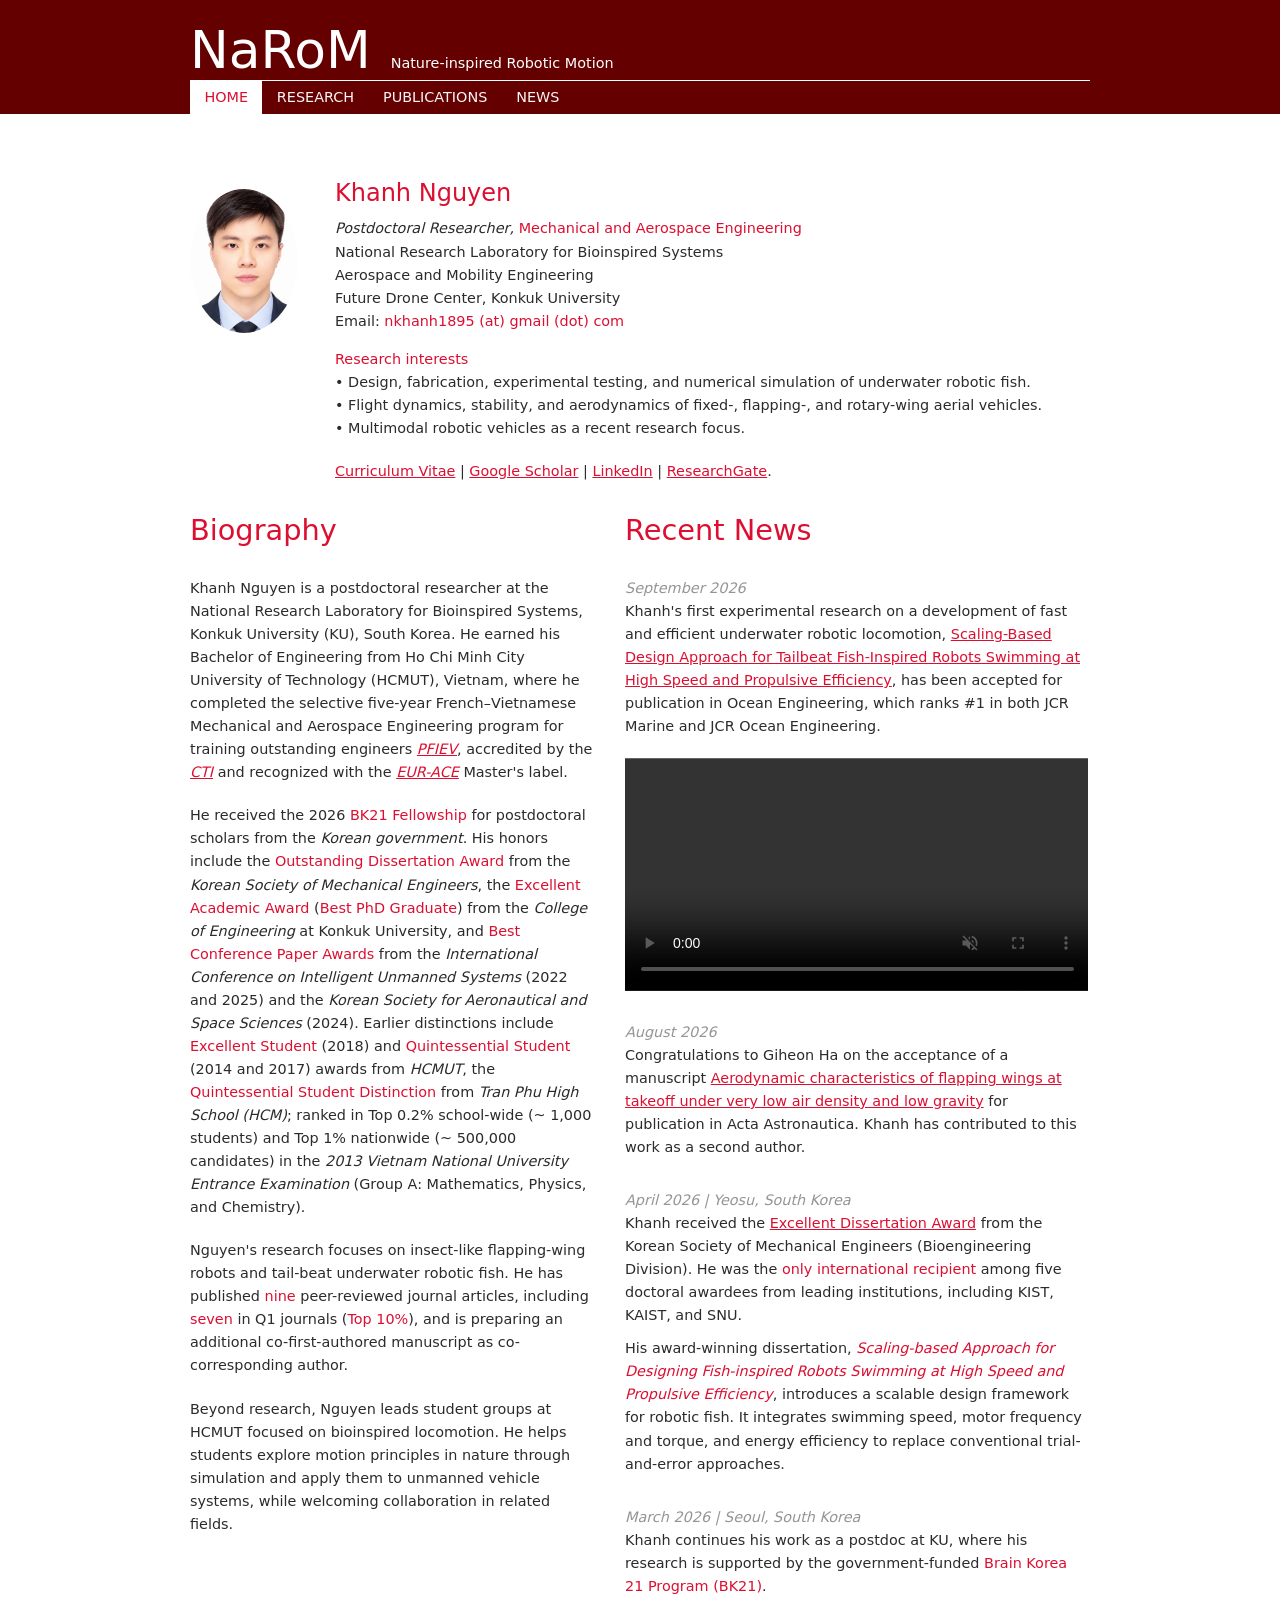
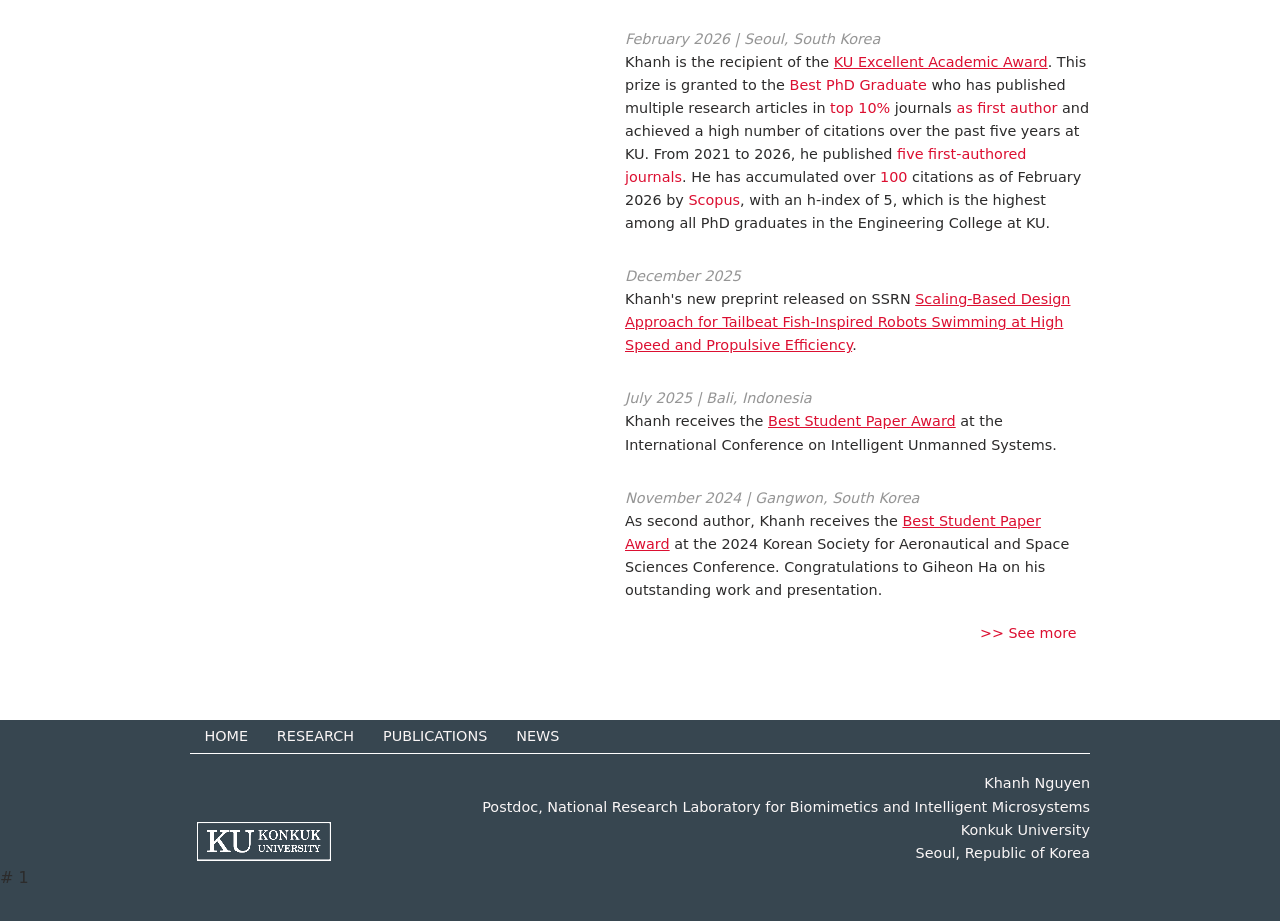
<file: index.html>
<!DOCTYPE html>
<html lang="en">
  
<head>
<meta charset="UTF-8">
    <meta name="viewport" content="width=device-width, initial-scale=1.0, maximum-scale=1.0, user-scalable=no">
    <link rel="stylesheet" href="assets/css/styles.css">
</head>


<body>

<header> 

<div class="custom-background">
    <div class="bottom-meta">
    <div class="logo-section">
    <p class="narom">NaRoM</p>
      <div class="subtitle">
      <p style="margin-top: 2.0px;margin-left: 0px;">Nature-inspired Robotic Motion</p>
    </div>
    </div>
    </div>

<hr style="margin-top: 0px;margin-bottom: 0px;">
<nav>
<button class="btn" style="text-align: center; background-color: white;">
<a style="color: #DC0F31;" href="index.html">HOME</a></button>
<button class="btn"><a style="color: rgb(250, 246, 246);" href="index_research.html">RESEARCH</a></button>
<button class="btn"><a style="color: rgb(250, 246, 246);" href="index_publications.html">PUBLICATIONS</a></button>
<button class="btn"><a style="color: rgb(250, 246, 246);" href="index_news.html">NEWS</a></button>
</nav>


</div>

</div>


</header>

<main>

    <section>
    <div class="column-layout-profile-pic">

    <div class="main-column-pic">
    
    <img class="profile-pic" src="assets/images/profile_photo.png">

    </div>

     <aside class="sidebar-column-pic">
     <p style="margin-top: 10px; color: #DC0F31; font-weight: normal; font-size: 1.5em;">Khanh Nguyen</p>
     <p style="margin-top: -15px; font-style: italic;">Postdoctoral Researcher,
     <a style="color: #DC0F31; font-style: normal;">Mechanical and Aerospace Engineering</a></p>
     <p style="margin-top: -20px;">National Research Laboratory for Bioinspired Systems</p>
     <p style="margin-top: -20px;">Aerospace and Mobility Engineering</p>
     <p style="margin-top: -20px;">Future Drone Center, Konkuk University</p>
     <p style="margin-top: -20px;">Email: <a style="color: #DC0F31;"href="mailto:nkhanh1895@gmail.com">nkhanh1895 (at) gmail (dot) com</a></p>
     <p style="margin-top: -5px;"> <a style="color: #DC0F31;">Research interests</a></p>
     <p style="margin-top: -20px; margin-left: 0px;"> • Design, fabrication, experimental testing, and numerical simulation of underwater robotic fish.</p>
     <p style="margin-top: -20px; margin-left: 0px;"> • Flight dynamics, stability, and aerodynamics of fixed-, flapping-, and rotary-wing aerial vehicles.</p>
     <p style="margin-top: -20px; margin-left: 0px;"> • Multimodal robotic vehicles as a recent research focus.</p>
    <p>
    <a href="assets/docs/CV_Nguyen_Full.pdf" style="text-decoration: underline; color: #DC0F31; border: none; cursor: pointer;">Curriculum Vitae</a> |
    <a href="https://scholar.google.com/citations?user=eLWqA6QAAAAJ&hl=en" target="_blank" style="text-decoration: underline; color: #DC0F31;">Google Scholar</a> |
    <a href="https://kr.linkedin.com/in/khanh-nguyen-11b0a919b" target="_blank" style="text-decoration: underline; color: #DC0F31;">LinkedIn</a> |
    <a href="https://www.researchgate.net/profile/Khanh-Nguyen-259?ev=hdr_xprf" target="_blank" style="text-decoration: underline; color: #DC0F31;">ResearchGate</a>.

   
    </aside>


    </div>
    </section>

    <section>
    <div class="column-layout">
     <div class="main-column">
     <h2>Biography</h2>
        <p style="margin-top: 30px;">
        Khanh Nguyen is a postdoctoral researcher at the National Research Laboratory for Bioinspired Systems, Konkuk University (KU), South Korea. 
        He earned his Bachelor of Engineering from Ho Chi Minh City University of Technology (HCMUT), Vietnam, 
        where he completed the selective five-year French–Vietnamese Mechanical and Aerospace Engineering program for training outstanding engineers 
        <a href="https://www.ensma.fr/lisae-ensma-au-vietnam/" target="_blank" style="font-style: italic; text-decoration: underline; color: #DC0F31;">
        PFIEV</a>, accredited by the <a href="https://www.cti-commission.fr/en/accreditation/fiche-formation?id=1979" 
        target="_blank" style="font-style: italic; text-decoration: underline; color: #DC0F31;">CTI</a> and recognized with the 
        <a href="https://www.enaee.eu/eur-ace-system/awarding-eur-ace-label/?utm_source=chatgpt.com#EUR-ACE-labels-status" target="_blank" style="font-style: italic; text-decoration: underline; color: #DC0F31;">
        EUR-ACE</a> Master's label.</p>

        <p>He received the 2026 <a style="color: #DC0F31;">BK21 Fellowship</a> for postdoctoral scholars from the 
            <a style="font-style: italic">Korean government</a>. His honors include the 
            <a style="color: #dc0f31;">Outstanding Dissertation Award</a> from the <a style="font-style: italic">Korean Society of Mechanical Engineers</a>, 
            the <a style="color: #DC0F31;">Excellent Academic Award</a> (<a style="color: #DC0F31;">Best PhD Graduate</a>) from the 
            <a style="font-style: italic">College of Engineering</a> at Konkuk University, 
            and <a style="color: #DC0F31;">Best Conference Paper Awards</a> from the 
            <a style="font-style: italic">International Conference on Intelligent Unmanned Systems</a> (2022 and 2025) and the 
            <a style="font-style: italic">Korean Society for Aeronautical and Space Sciences</a> (2024). 
            Earlier distinctions include <a style="color: #DC0F31;">Excellent Student</a> (2018) and <a style="color: #DC0F31;">Quintessential Student</a> (2014 and 2017) awards from 
            <a style="font-style: italic">HCMUT</a>, the <a style="color: #DC0F31;">Quintessential Student Distinction</a> from 
            <a style="font-style: italic">Tran Phu High School (HCM)</a>; ranked in Top 0.2% school-wide (~ 1,000 students) and Top 1% nationwide (~ 500,000 candidates) </a> in the 
            <a style="font-style: italic">2013 Vietnam National University Entrance Examination</a> 
            (Group A: Mathematics, Physics, and Chemistry).</p>

        <p>Nguyen's research focuses on insect-like flapping-wing robots and tail-beat underwater robotic fish. 
        He has published <a style="color: #DC0F31;">nine</a> peer-reviewed journal articles, including <a style="color: #DC0F31;">seven</a> in Q1 journals (<a style="color: #DC0F31;">Top 10%</a>), 
        and is preparing an additional co-first-authored manuscript as co-corresponding author.</p>
        <p>Beyond research, Nguyen leads student groups at HCMUT focused on bioinspired locomotion. 
        He helps students explore motion principles in nature through simulation and apply them to unmanned vehicle systems, 
        while welcoming collaboration in related fields.</p>       
    </div>

  <aside class="sidebar-column">
    <h2>Recent News</h2>

    <p class="italic">September 2026</p>
        <p> Khanh's first experimental research on a development of fast and efficient underwater robotic locomotion, <a style="text-decoration: underline; color: #DC0F31;" 
        href="assets/docs/Paper/1st_OE_2026_KUFish_II.pdf" target="_blank">Scaling-Based Design Approach for Tailbeat Fish-Inspired Robots Swimming at High Speed and Propulsive Efficiency</a>, 
        has been accepted for publication in Ocean Engineering, which ranks #1 in both JCR Marine and JCR Ocean Engineering.
    </p>
    <video controls autoplay muted loop preload="metadata" style="display: block; 
    width: 100%; height: auto; margin-bottom: 10px; margin-top: 20px; clip-path: inset(0 2px 0 0);">
        <source src="assets/videos/underwater_robotic_fish.mp4" type="video/mp4">
        Your browser does not support the video element.
    </video>


    <p class="italic">August 2026</p>
    <p> Congratulations to Giheon Ha on the acceptance of a manuscript <a style="text-decoration: underline; color: #DC0F31;" 
        href="assets/docs/Paper/2nd_AT_2026.pdf" target="_blank">Aerodynamic characteristics of flapping wings at takeoff under very low air density and low gravity</a> for publication in <a>Acta Astronautica</a>. Khanh has contributed to this work as a second author.
    </p>

    <p class="italic">April 2026 | Yeosu, South Korea</p>
    <p>Khanh received the <a style="text-decoration: underline; color: #DC0F31;" 
        href="assets/images/000_KSME_Award.jpg" target="_blank">Excellent Dissertation Award</a> 
        from the Korean Society of Mechanical Engineers (Bioengineering Division). He was the 
        <a style="color: #DC0F31;">only international recipient</a> among five doctoral awardees from leading institutions, 
        including KIST, KAIST, and SNU.</p>
    <p style="margin-top: -10px;">His award-winning dissertation, <a style="font-style:italic; color: #DC0F31;">Scaling-based Approach for Designing Fish-inspired Robots Swimming at High Speed and Propulsive Efficiency</a>, 
        introduces a scalable design framework for robotic fish. It integrates swimming speed, motor frequency and torque, 
        and energy efficiency to replace conventional trial-and-error approaches.</p>

    <p class="italic">March 2026 | Seoul, South Korea</p>
    <p> Khanh continues his work as a postdoc at KU,
         where his research is supported by the government-funded <a style=" color: #DC0F31;">Brain Korea 21 Program (BK21)</a>.</p>
    <p class="italic">February 2026 | Seoul, South Korea</p>
    <p> Khanh is the recipient of the <a style="text-decoration: underline; color: #DC0F31;" 
        href="assets/images/KU_academic_award_Ko.jpg" target="_blank">KU Excellent Academic Award</a>. 
        This prize is granted to the <a style=" color: #DC0F31;">Best PhD Graduate</a> 
        who has published multiple research articles in <a style=" color: #DC0F31;">top 10%</a> journals <a style=" color: #DC0F31;">as first author</a>
        and achieved a high number of citations over the past five years at KU.
        From 2021 to 2026, he published <a style=" color: #DC0F31;">five first-authored journals</a>. 
        He has accumulated over <a style=" color: #DC0F31;">100</a> citations as of February 2026 by <a style=" color: #DC0F31;">Scopus</a>, with an h-index of 5, which is the highest among all PhD graduates in the Engineering College at KU.
    </p>

    <p class="italic">December 2025</p>
    <p> Khanh's new preprint released on SSRN <a style="text-decoration: underline; color: #DC0F31;" 
        href="assets/docs/Paper/1st_OE_2026_KUFish_II.pdf" target="_blank">Scaling-Based Design Approach for Tailbeat Fish-Inspired Robots Swimming at High Speed and Propulsive Efficiency</a>.
    </p>

    <p class="italic">July 2025 | Bali, Indonesia</p>
    <p> Khanh receives the <a style="text-decoration: underline; color: #DC0F31;" 
        href="assets/images/Award_for_Selected_Best_Paper_2025.jpg" target="_blank">Best Student Paper Award</a> at the International Conference on Intelligent Unmanned Systems.
    </p>



    <p class="italic">November 2024 | Gangwon, South Korea</p>
    <p> As second author, Khanh receives the <a style="text-decoration: underline; color: #DC0F31;" 
        href="assets/images/Award_for_Selected_Best_Paper_2024_2.jpg" target="_blank">Best Student Paper Award</a> 
        at the 2024 Korean Society for Aeronautical and Space Sciences Conference.
        Congratulations to Giheon Ha on his outstanding work and presentation.</p>
    
    <p style="text-align: right;"><button class="btn inline-btn"><a style="margin-left: 0px; color: #DC0F31;" href="index_news.html">>> See more</a></button></p>
  </aside>
</div>
</section>

    </main>
    <div class="custom-background-end">

    <nav>
    <button class="btn">
    <a style="color: rgb(250, 246, 246);">HOME</a></button>
    <button class="btn"><a style="color: rgb(250, 246, 246);" href="index_research.html">RESEARCH</a></button>
    <button class="btn"><a style="color: rgb(250, 246, 246);" href="index_publications.html">PUBLICATIONS</a></button>
    <button class="btn"><a style="color: rgb(250, 246, 246);" href="index_news.html">NEWS</a></button>
    </nav>

    <hr style="margin-top: 0px;margin-bottom: 20px;">
    <div class="bottom-meta">
    <img class="ku-logo-bottom" src="assets/images/Konkuk_University_logotype.png" alt="Konkuk University logo">
    
    <div class="bottom-info" >
    <p>Khanh Nguyen</p>
    <p>Postdoc, National Research Laboratory for Biomimetics and Intelligent Microsystems</p>
    <p>Konkuk University</p>
    <p>Seoul, Republic of Korea</p>
    </div>
    </div>
    <p class="web-counter" aria-live="polite"># <span id="page-view-count">--</span></p>
    </div>

</div>
<script>
    (() => {
        const counterElement = document.getElementById('page-view-count');
        if (!counterElement) return;

        try {
            const storageKey = 'narom-page-views';
            const pageViews = Number.parseInt(localStorage.getItem(storageKey) || '0', 10) + 1;
            localStorage.setItem(storageKey, String(pageViews));
            counterElement.textContent = String(pageViews);
        } catch (error) {
            counterElement.textContent = 'unavailable';
        }
    })();
</script>
</body>
</html>
</file>
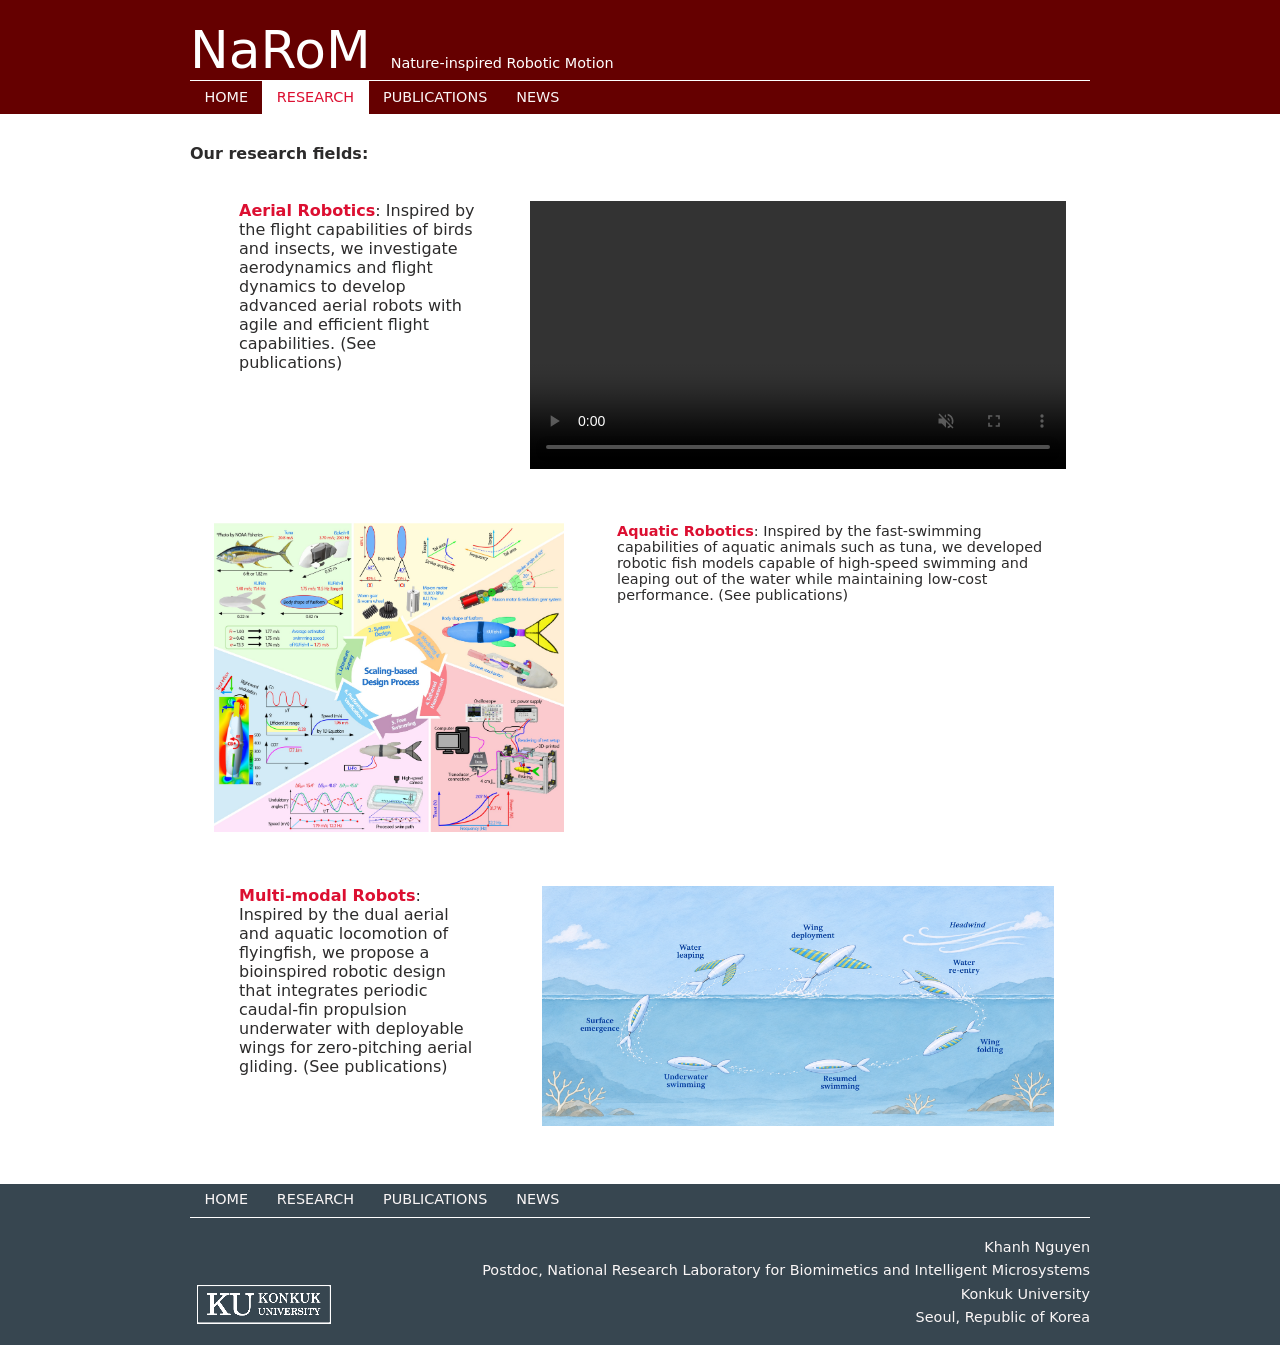
<file: index_research.html>
<!DOCTYPE html>
<html lang="en">
  
<head>
<meta charset="UTF-8">
    <meta name="viewport" content="width=device-width, initial-scale=1.0, maximum-scale=1.0, user-scalable=no">
    <link rel="stylesheet" href="assets/css/styles.css">
</head>

<body>

<header> 
<div class="custom-background">
    <div class="bottom-meta">
    <div class="logo-section">
    <p class="narom">NaRoM</p>
      <div class="subtitle">
      <p style="margin-top: 2.0px;margin-left: 0px;">Nature-inspired Robotic Motion</p>
    </div>  </div>  </div>
<hr style="margin-top: 0px;margin-bottom: 0px;">
<nav>
<button class="btn">
<a style="color: rgb(250, 246, 246);" href="index.html">HOME</a></button>
<button class="btn" style="background-color: white;"> 
<a style="color: #dc0f31;">RESEARCH</a></button>
<button class="btn">
<a style="color: rgb(250, 246, 246);" href="index_publications.html">PUBLICATIONS</a></button>
<button class="btn"><a style="color: rgb(250, 246, 246);" href="index_news.html">NEWS</a></button>
</nav>
</div>
</header>

<main>

    <p class="project-background"  style="background-color: rgba(255, 255, 255, 0); margin-top: -20px;margin-bottom: 20px;">
    <a style="font-weight: bold;"
    >Our research fields:</a></p>


    <div class="research-field-cards">
      <article class="research-field-card">
        <a class="research-field-text" href="index_research_aerial_robotics.html">
          <p>
          <strong>Aerial Robotics</strong>: Inspired by the flight capabilities of birds and insects, we investigate aerodynamics and flight dynamics to develop advanced aerial robots with agile and efficient flight capabilities. (See publications)
          </p>
        </a>
        <figure class="research-field-figure">
          <video controls autoplay muted loop playsinline>
            <source src="assets/videos/longitudinal_disturbed_motion.mp4" type="video/mp4">
            Your browser does not support the video element.
          </video>
        </figure>
      </article>

      <article class="research-field-card aquatic-research-card">
        <a class="research-field-text" href="index_research_aquatic_robotics.html">
          <p>
            <strong>Aquatic Robotics</strong>: Inspired by the fast-swimming capabilities of aquatic animals such as tuna, we developed robotic fish models capable of high-speed swimming and leaping out of the water while maintaining low-cost performance. (See publications)
          </p>
        </a>
        <figure class="research-field-figure">
          <img src="assets/images/Fig_KUFish_II_a.jpg" alt="Fish-inspired robot swimming underwater">
        </figure>
      </article>

      <article class="research-field-card">
        <a class="research-field-text" href="index_research_multilocomotion.html">
          <p>
            <strong>Multi-modal Robots</strong>: Inspired by the dual aerial and aquatic locomotion of flyingfish, we propose a bioinspired robotic design that integrates periodic caudal-fin propulsion underwater with deployable wings for zero-pitching aerial gliding. (See publications)
          </p>
        </a>
        <figure class="research-field-figure">
          <img src="assets/images/F2_Gliding_fish.jpg" alt="Flying fish-inspired robot transitioning between swimming and gliding">
        </figure>
      </article>
    </div>
                            <script>
                                 // Add an event listener to the button for user interaction
                                document.addEventListener('click', () => {
                                    // Play the videos when the button is clicked
                                setTimeout(() => {
                                    document.getElementById('video1').play();
                                    document.getElementById('video2').play();
                                    document.getElementById('video3').play();
                                    document.getElementById('video4').play();
                                    document.getElementById('video5').play();
                                },1000);
                            }, { once: true }); // Ensure the event listener runs only once
                            </script>
        </section>




</main>
<div class="custom-background-end">
<nav>


<button class="btn">
<a style="color: rgb(250, 246, 246);" href="index.html">HOME</a></button>


<button class="btn" style="background-color: white;"> 
<a style="color: #dc0f31;" href="index_research.html">RESEARCH</a></button>

<button class="btn">
<a style="color: rgb(250, 246, 246);" href="index_publications.html">PUBLICATIONS</a></button>


<button class="btn"><a style="color: rgb(250, 246, 246);" href="index_news.html">NEWS</a></button>

</nav>

   <hr style="margin-top: 0px;margin-bottom: 20px;">
    <div class="bottom-meta">
    <img class="ku-logo-bottom" src="assets/images/Konkuk_University_logotype.png" alt="Konkuk University logo">
    <div class="bottom-info" >
    <p>Khanh Nguyen</p>
    <p>Postdoc, National Research Laboratory for Biomimetics and Intelligent Microsystems</p>
    <p>Konkuk University</p>
    <p>Seoul, Republic of Korea</p>
</div>
</div>
</div>
</body>
</html>
</file>
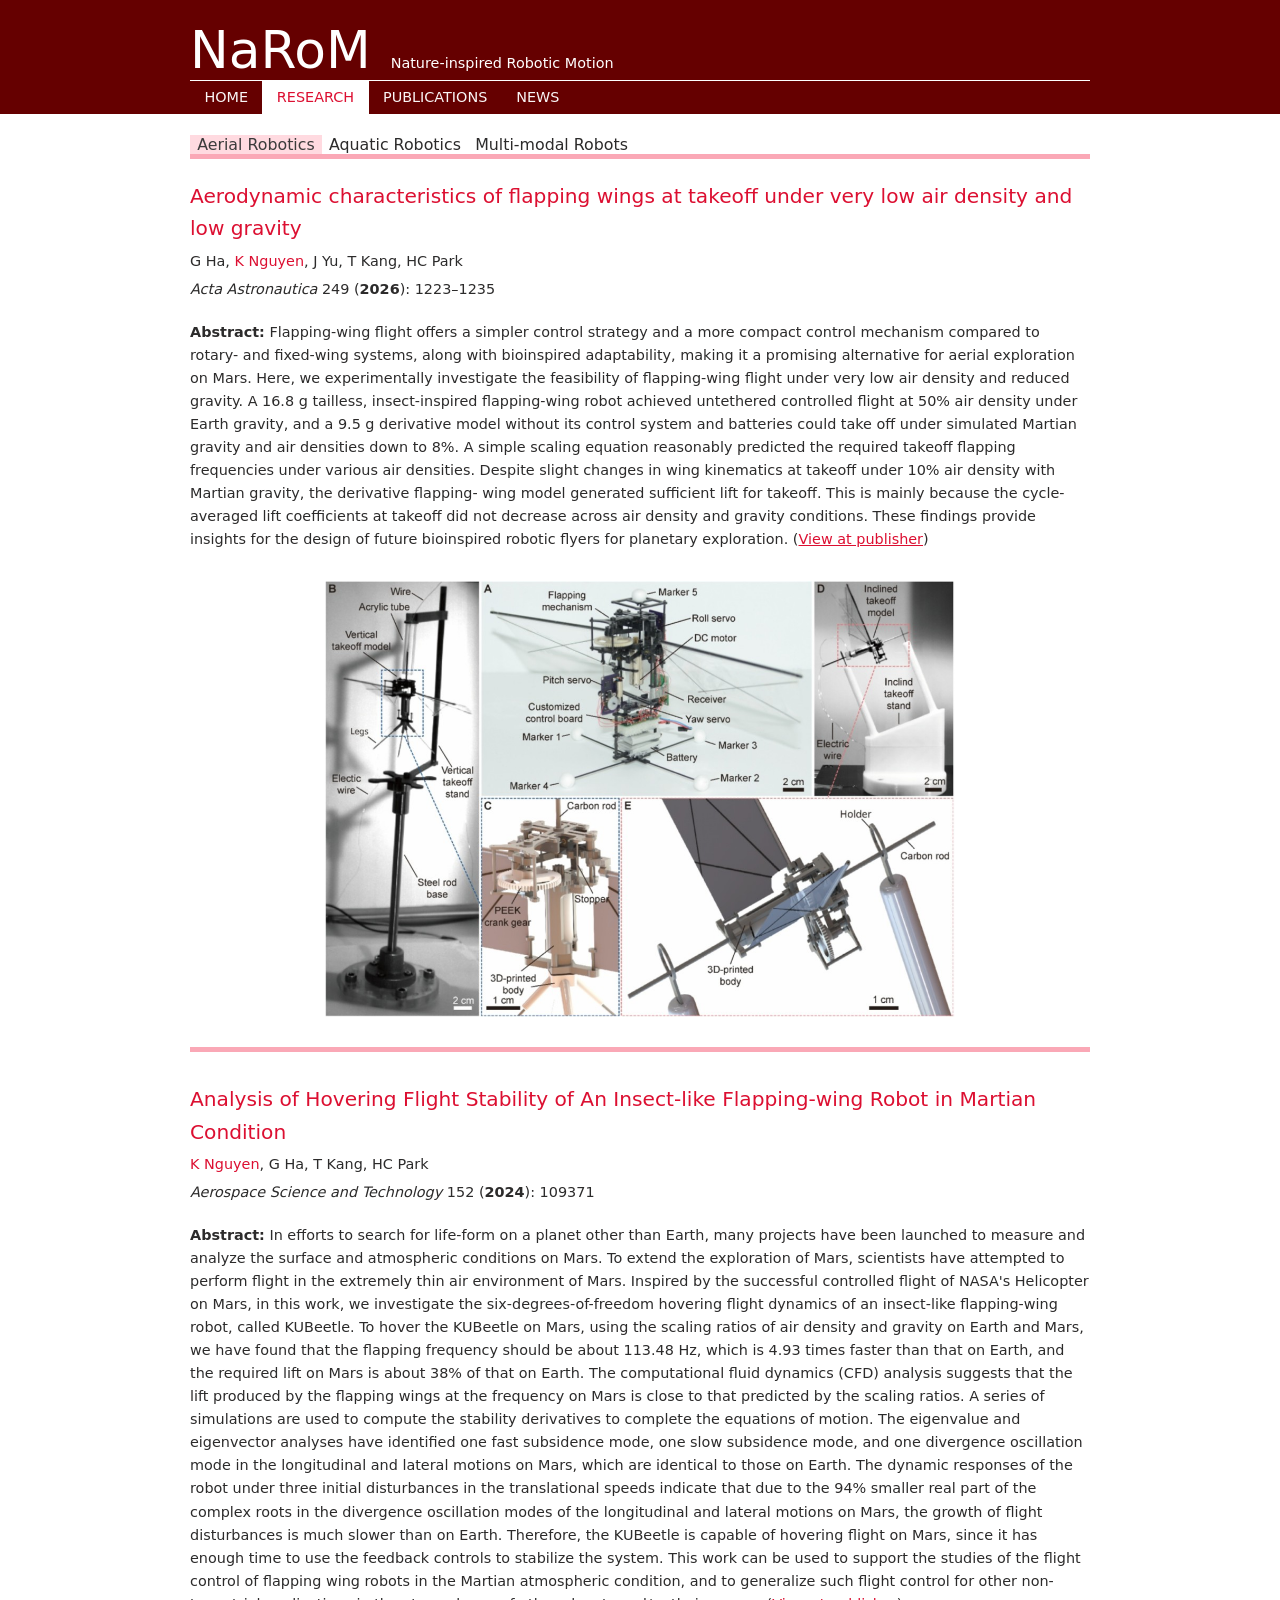
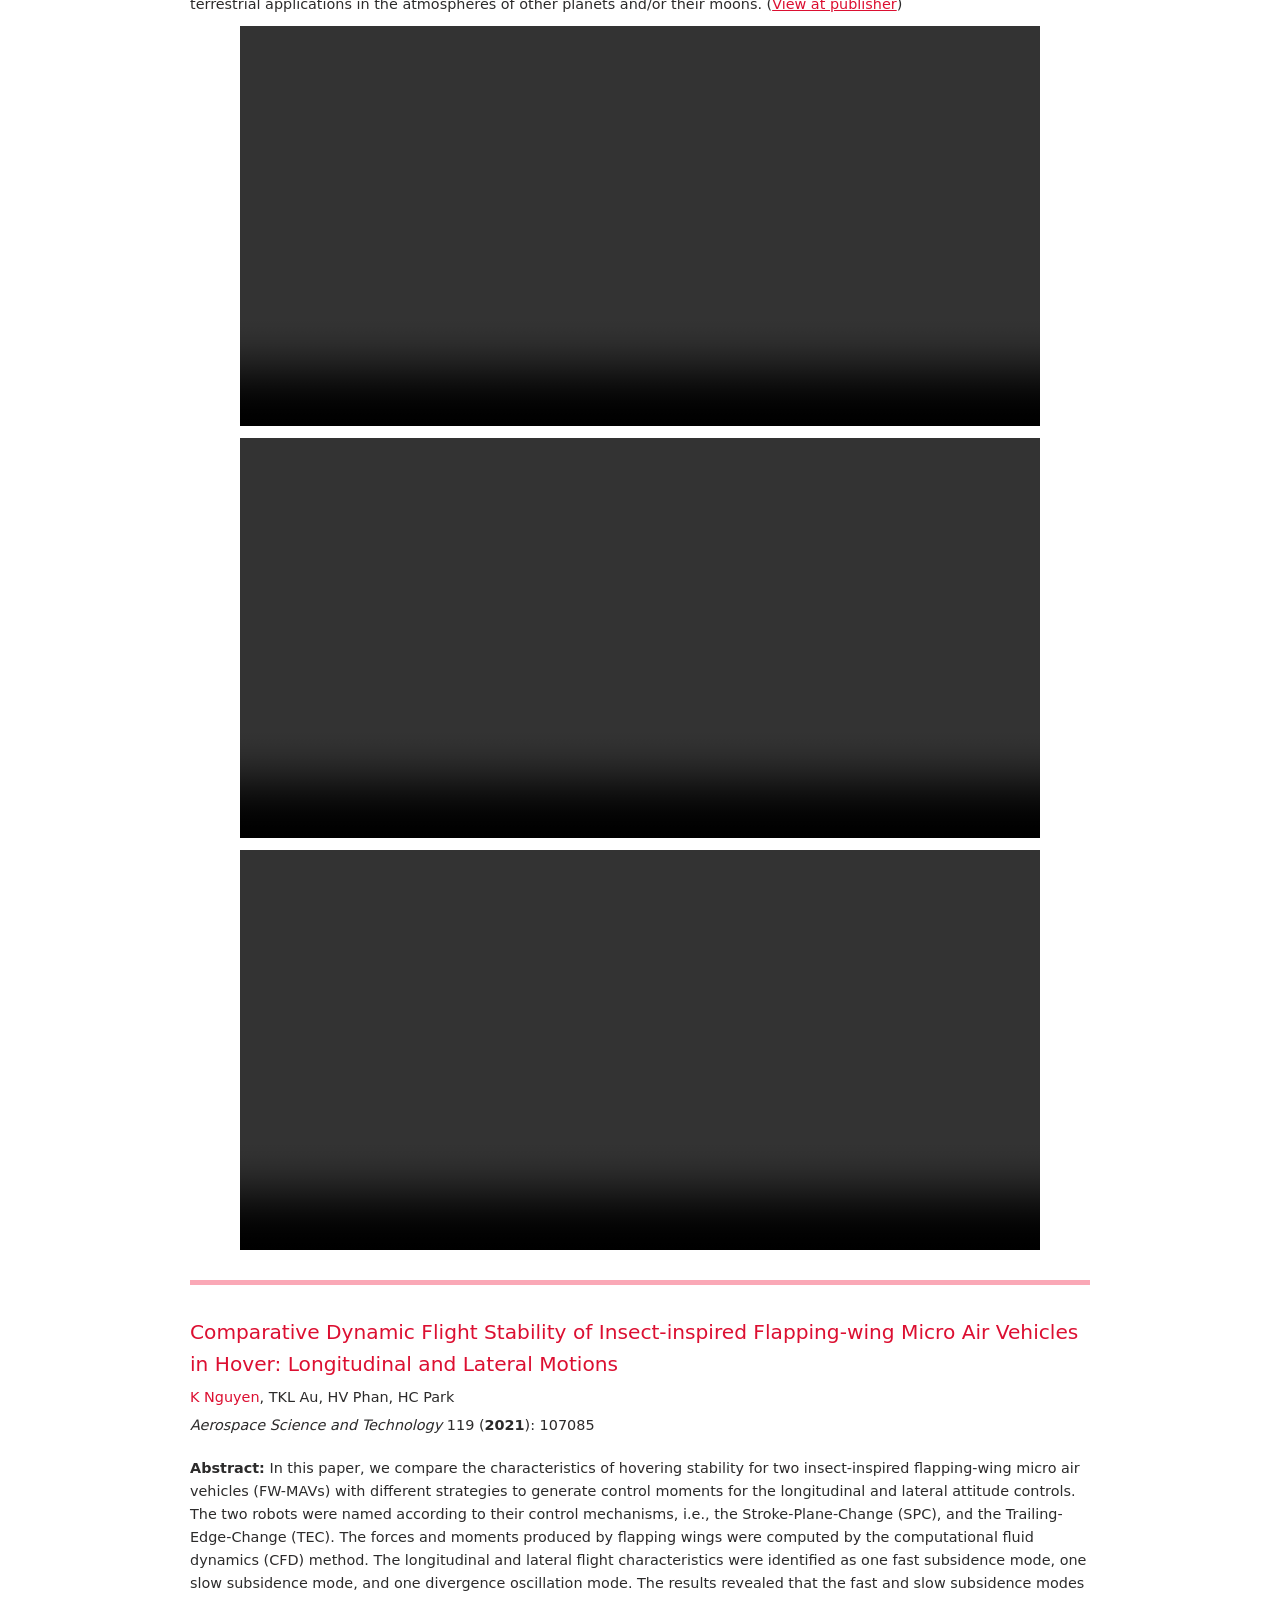
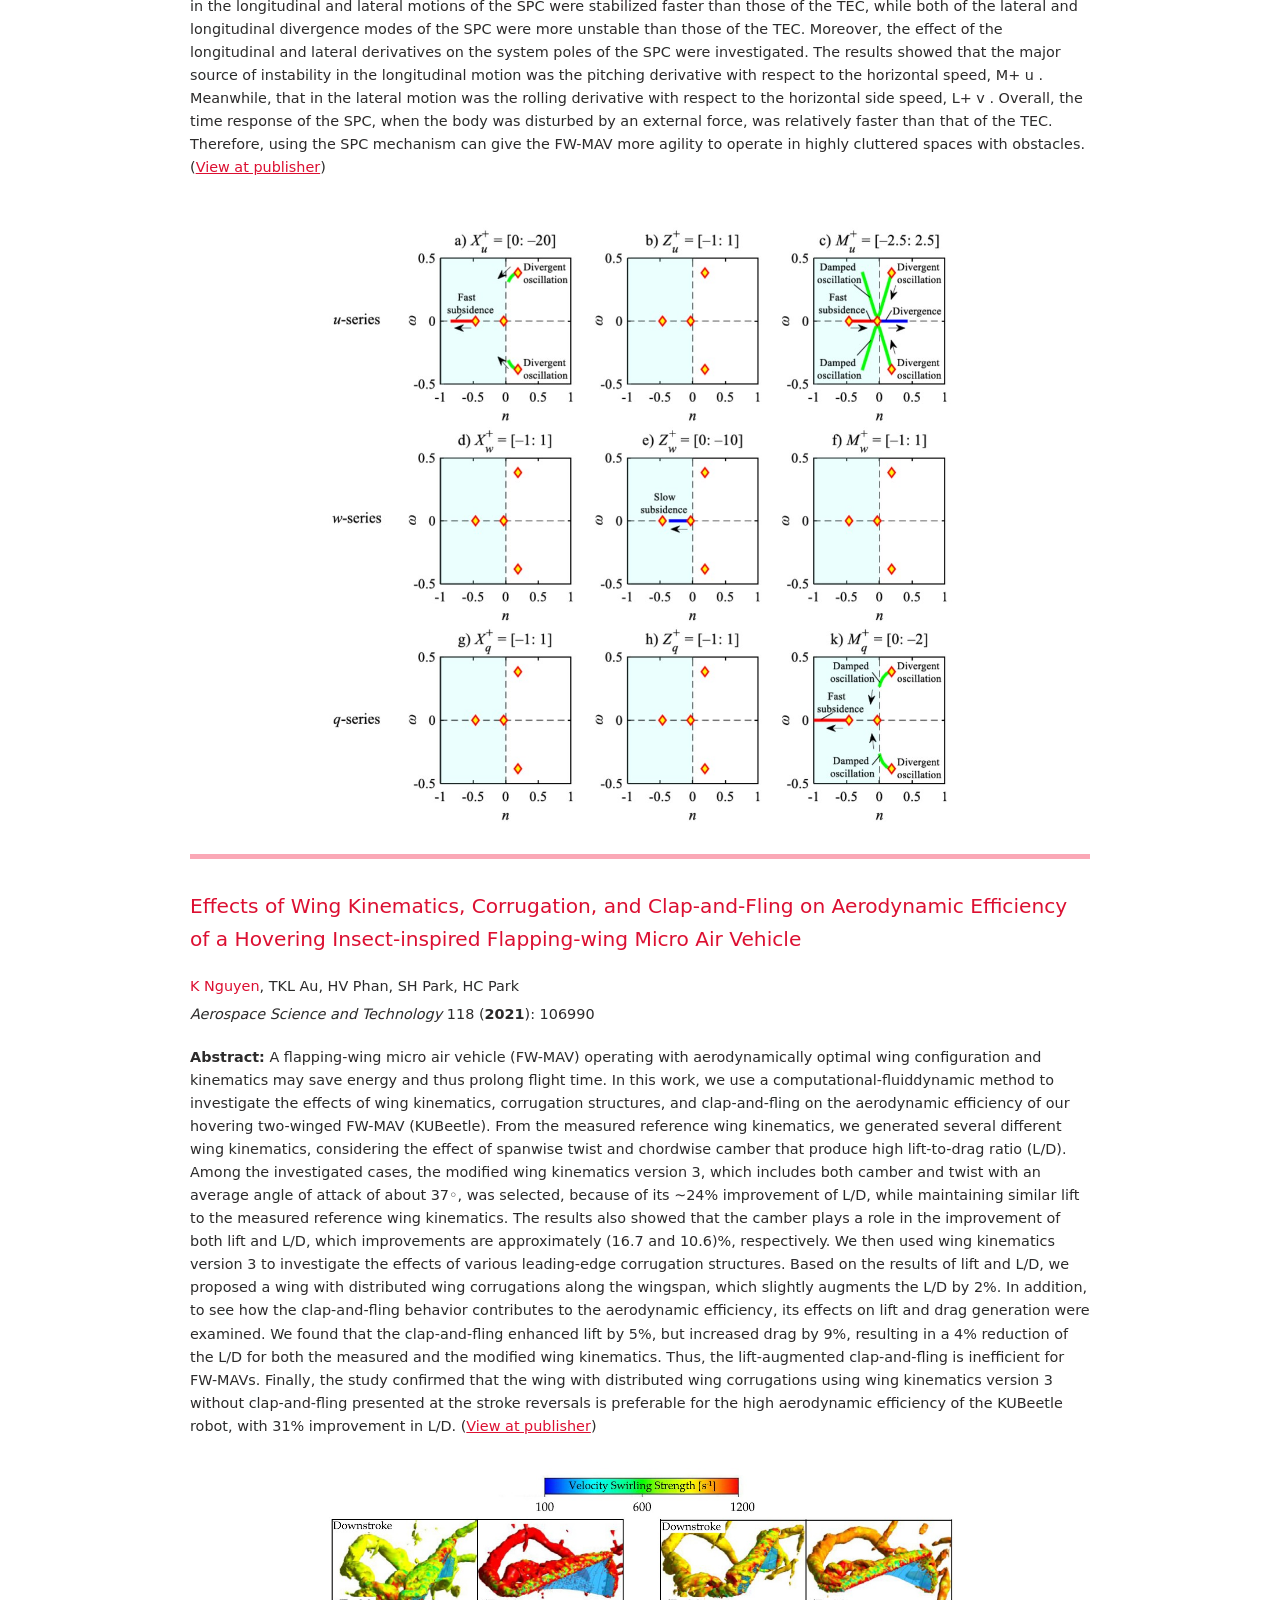
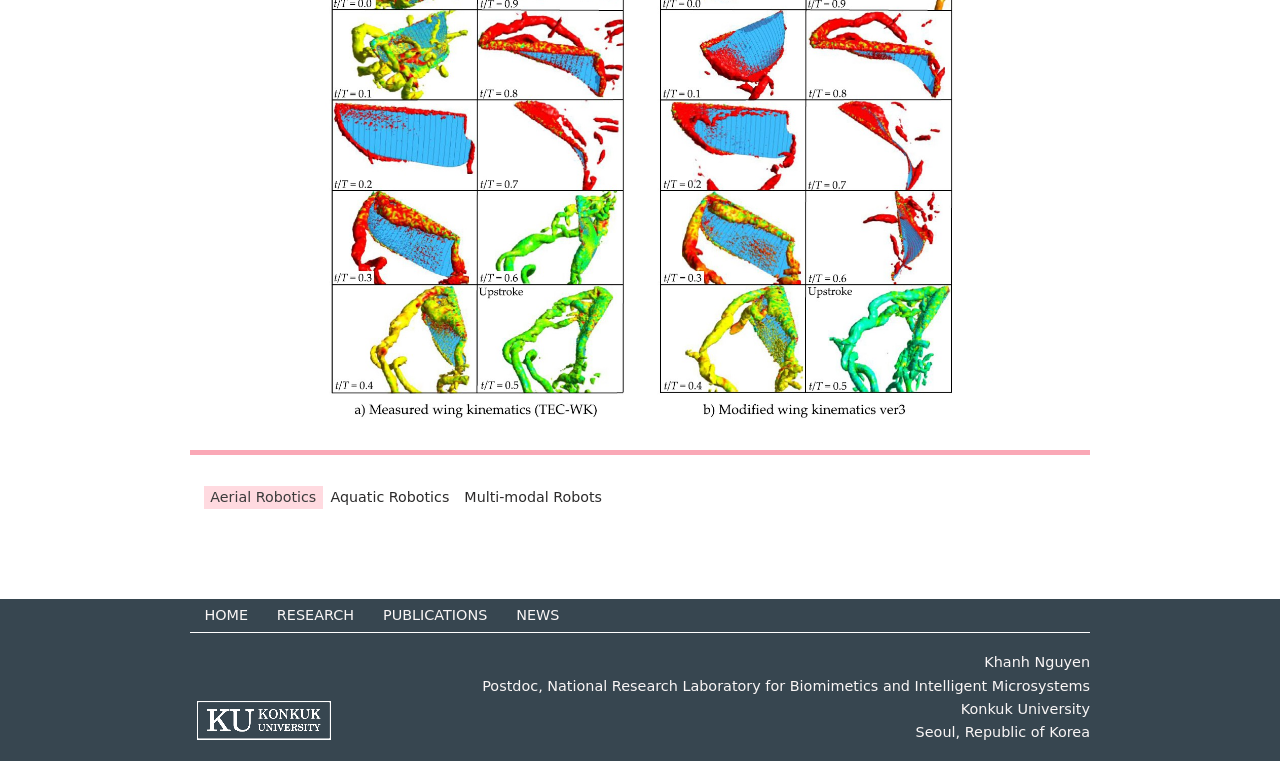
<file: index_research_aerial_robotics.html>
<!DOCTYPE html>
<html lang="en">
  
<head>
<meta charset="UTF-8">
    <meta name="viewport" content="width=device-width, initial-scale=1.0, maximum-scale=1.0, user-scalable=no">
    <title>Nature-Informed Robotic Motion (NaRoM) Research Hub</title>
    <link rel="stylesheet" href="assets/css/styles.css">

</head>


<body>

<header> 


<div class="custom-background">
    <div class="bottom-meta">
    <div class="logo-section">
    <p class="narom">NaRoM</p>
      <div class="subtitle">
      <p style="margin-top: 2.0px;margin-left: 0px;">Nature-inspired Robotic Motion</p>
    </div>
    </div>

    </div>
<hr style="margin-top: 0px;margin-bottom: 0px;">

<nav>
<button class="btn">
<a style="color: rgb(250, 246, 246);" href="index.html">HOME</a></button>
<button class="btn" style="background-color: white;"> 
<a style="color: #dc0f31;" href="index_research.html">RESEARCH</a></button>
<button class="btn">
<a style="color: rgb(250, 246, 246);" href="index_publications.html">PUBLICATIONS</a></button>
<button class="btn"><a style="color: rgb(250, 246, 246);" href="index_news.html">NEWS</a></button>
</nav>

</div>
</header>

<nav class="project-links" style="margin-top: -30px;"> 

<p class="project-background" style="background-color: rgba(255, 255, 255, 0);">
<a class="inline-btn" href="index_research_aerial_robotics.html" style="background-color: #ffdae0; color: #3b3b3b; text-decoration: none;">Aerial Robotics</a>
</p>
<p class="project-background" style="background-color: rgba(255, 255, 255, 0)">
<a class="inline-btn" href="index_research_aquatic_robotics.html" style="text-decoration: none;">Aquatic Robotics</a>
</p>
<p class="project-background" style="background-color: rgba(255, 255, 255, 0)">
<a class="inline-btn" href="index_research_multilocomotion.html" style="text-decoration: none;">Multi-modal Robots</a>
</p>
</a></p></nav>

<main>

<hr style="width: calc(var(--layout-width) * 1.0); max-width: var(--layout-max-width);
     border: 0; border-top: 5px solid #faa8b6; margin: 0px auto;">
<section>
        <p class="project-background" style="background-color:  rgba(255, 255, 255, 0)"><a style="color: #dc0f31;font-weight: normal; font-size: 1.4em;" href="#">
         Aerodynamic characteristics of flapping wings at takeoff under very low air density and low gravity</a> </p>
        <p class="project-background" style="background-color: #ffffff00; margin-top: 5px;"><a style="font-weight: normal;" href="#">
        G Ha, <a style="color: #dc0f31">K Nguyen</a>, J Yu, T Kang, HC Park</a></p>
        
        <p class="project-background" style="background-color: #ffffff00; margin-top: 5px;"> 
        <a style="font-style: italic;" href="#">
        Acta Astronautica</a> 249 (<strong>2026</strong>): 1223–1235</a> </p>

        <p class="project-background" style="background-color: #ffffff00"><a class="project-background">
        <a style="font-weight: bold;" href="#">Abstract:</a> 
        Flapping-wing flight offers a simpler control strategy and a more compact control mechanism compared to rotary- and fixed-wing systems, along with bioinspired adaptability, making it a promising alternative for aerial exploration on Mars. 
        Here, we experimentally investigate the feasibility of flapping-wing flight under very low air density and reduced gravity. 
        A 16.8 g tailless, insect-inspired flapping-wing robot achieved untethered controlled flight at 50% air density under Earth gravity, and a 9.5 g derivative model without its control system and batteries could take off under simulated Martian gravity and air densities down to 8%.
        A simple scaling equation reasonably predicted the required takeoff flapping frequencies under various air densities. Despite slight changes in wing kinematics at takeoff under 10% air density with Martian gravity, the derivative flapping- wing model generated sufficient lift for takeoff. 
        This is mainly because the cycle-averaged lift coefficients at takeoff did not decrease across air density and gravity conditions. These findings provide insights for the design of future bioinspired robotic flyers for planetary exploration.
         (<a href="https://doi.org/10.1016/j.actaastro.2026.08.007" target="_blank" 
         style="text-decoration: underline;color: #dc0f31">View at publisher</a>) </p>
 
         <img class="research-hero-image" src="assets/images/Fig_low_density.jpg" 
         alt="Profile Photo" style="border-radius: 0%;  margin-top: 30px; max-width: calc(var(--layout-max-width) * 0.7);">

</section>

   <hr style="width: calc(var(--layout-width) * 1.0); max-width: var(--layout-max-width);
     border: 0; border-top: 5px solid #faa8b6; margin: 30px auto;">

<section>
        <p class="project-background" style="background-color:  rgba(255, 255, 255, 0)"><a style="color: #dc0f31;font-weight: normal; font-size: 1.4em;" href="#">
         Analysis of Hovering Flight Stability of An Insect-like Flapping-wing Robot in Martian Condition</a> </p>
        <p class="project-background" style="background-color: #ffffff00; margin-top: 5px;"><a style="font-weight: normal;" href="#">
        <a style="color: #dc0f31">K Nguyen</a>, G Ha, T Kang, HC Park</a></p>

        <p class="project-background" style="background-color: #ffffff00; margin-top: 5px;">
        <a style="font-style: italic;">Aerospace Science and Technology</a> 152 (<strong>2024</strong>): 109371</a> </p>


        <p class="project-background" style="background-color: #ffffff00"><a class="project-background">
        <a style="font-weight: bold;" href="#">Abstract:</a> 
        In efforts to search for life-form on a planet other than Earth, many projects have been launched to measure and analyze the surface and atmospheric conditions on Mars. 
        To extend the exploration of Mars, scientists have attempted to perform flight in the extremely thin air environment of Mars. 
        Inspired by the successful controlled flight of NASA's Helicopter on Mars, in this work, we investigate the six-degrees-of-freedom hovering flight dynamics of an insect-like flapping-wing robot, called KUBeetle. 
        To hover the KUBeetle on Mars, using the scaling ratios of air density and gravity on Earth and Mars, we have found that the flapping frequency should be about 113.48 Hz, which is 4.93 times faster than that on Earth, and the required lift on Mars is about 38% of that on Earth. 
        The computational fluid dynamics (CFD) analysis suggests that the lift produced by the flapping wings at the frequency on Mars is close to that predicted by the scaling ratios. A series of simulations are used to compute the stability derivatives to complete the equations of motion. 
        The eigenvalue and eigenvector analyses have identified one fast subsidence mode, one slow subsidence mode, and one divergence oscillation mode in the longitudinal and lateral motions on Mars, which are identical to those on Earth. 
        The dynamic responses of the robot under three initial disturbances in the translational speeds indicate that due to the 94% smaller real part of the complex roots in the divergence oscillation modes of the longitudinal and lateral motions on Mars, the growth of flight disturbances is much slower than on Earth. 
        Therefore, the KUBeetle is capable of hovering flight on Mars, since it has enough time to use the feedback controls to stabilize the system. 
        This work can be used to support the studies of the flight control of flapping wing robots in the Martian atmospheric condition, and to generalize such flight control for other non-terrestrial applications in the atmospheres of other planets and/or their moons.
         (<a href="https://doi.org/10.1016/j.ast.2024.109371" target="_blank" 
         style="text-decoration: underline;color: #dc0f31">View at publisher</a>) </p>
 
                <div class="flapping-video" style="width: 800px; max-width: 100%; height: 400px; overflow: hidden; position: relative; margin: 1cap auto 12px auto;">
                    <video id="video3" controls autoplay muted loop style="width: 100%; height: 100%;">
                    <source src="assets/videos/longitudinal_disturbed_motion.mp4" type="video/mp4">
                    </video>
                </div>
                <div class="flapping-video" style="width: 800px; max-width: 100%; height: 400px; overflow: hidden; position: relative; margin: 1cap auto 12px auto;">
                    <video id="video4" controls autoplay muted loop style="width: 100%; height: 100%;">
                    <source src="assets/videos/side_disturbed_motion.mp4" type="video/mp4">
                    </video>
                </div>
                <div class="flapping-video" style="width: 800px; max-width: 100%; height: 400px; overflow: hidden; position: relative; margin: 1cap auto 12px auto;">
                    <video id="video5" controls autoplay muted loop style="width: 100%; height: 100%;">
                    <source src="assets/videos/vertical_disturbed_motion.mp4" type="video/mp4">
                    </video>
                </div>
</section>
   <hr style="width: calc(var(--layout-width) * 1.0); max-width: var(--layout-max-width);
     border: 0; border-top: 5px solid #faa8b6; margin: 30px auto;">
<section>
        <p class="project-background" style="background-color:  rgba(255, 255, 255, 0)"><a style="color: #dc0f31;font-weight: normal; font-size: 1.4em;" href="#">
        Comparative Dynamic Flight Stability of Insect-inspired Flapping-wing Micro Air Vehicles in Hover: Longitudinal and Lateral Motions</a> </p>
       
        <p class="project-background" style="background-color: #ffffff00; margin-top: 5px;"><a style="font-weight: normal;" href="#">
        <a style="color: #dc0f31">K Nguyen</a>, TKL Au, HV Phan, HC Park</a></p>

        <p class="project-background" style="background-color: #ffffff00; margin-top: 5px;">
        <a style="font-style: italic;">Aerospace Science and Technology</a> 119 (<strong>2021</strong>): 107085</a> </p>


        <p class="project-background" style="background-color: #ffffff00"><a class="project-background">
        <a style="font-weight: bold;" href="#">Abstract:</a> 
      In this paper, we compare the characteristics of hovering stability for two insect-inspired flapping-wing micro air vehicles (FW-MAVs) with different strategies to generate control moments for the longitudinal and lateral attitude controls. 
      The two robots were named according to their control mechanisms, i.e., the Stroke-Plane-Change (SPC), and the Trailing-Edge-Change (TEC). 
      The forces and moments produced by flapping wings were computed by the computational fluid dynamics (CFD) method. 
      The longitudinal and lateral flight characteristics were identified as one fast subsidence mode, one slow subsidence mode, and one divergence oscillation mode. 
      The results revealed that the fast and slow subsidence modes in the longitudinal and lateral motions of the SPC were stabilized faster than those of the TEC, while both of the lateral and longitudinal divergence modes of the SPC were more unstable than those of the TEC. 
      Moreover, the effect of the longitudinal and lateral derivatives on the system poles of the SPC were investigated. 
      The results showed that the major source of instability in the longitudinal motion was the pitching derivative with respect to the horizontal speed, M+ u . 
      Meanwhile, that in the lateral motion was the rolling derivative with respect to the horizontal side speed, L+ v . 
      Overall, the time response of the SPC, when the body was disturbed by an external force, was relatively faster than that of the TEC. 
      Therefore, using the SPC mechanism can give the FW-MAV more agility to operate in highly cluttered spaces with obstacles.
         (<a href="https://doi.org/10.1016/j.ast.2021.107085" target="_blank" 
         style="text-decoration: underline;color: #dc0f31">View at publisher</a>) </p>

         <img class="research-hero-image" src="assets/images/Fig_2021_stability.jpg" 
         alt="Profile Photo" style="border-radius: 0%;  margin-top: 30px; max-width: calc(var(--layout-max-width) * 0.7);">


</section> 
       <hr style="width: calc(var(--layout-width) * 1.0); max-width: var(--layout-max-width);
     border: 0; border-top: 5px solid #faa8b6; margin: 30px auto;">
 <section>
        <p class="project-background" style="background-color:  rgba(255, 255, 255, 0)"><a style="color: #dc0f31;font-weight: normal; font-size: 1.4em;" href="#">
        Effects of Wing Kinematics, Corrugation, and Clap-and-Fling on Aerodynamic Efficiency of a Hovering Insect-inspired Flapping-wing Micro Air Vehicle</a> </p>
        <p class="project-background" style="background-color: #ffffff00"><a style="font-weight: normal;" href="#">

        <p class="project-background" style="background-color: #ffffff00; margin-top: 5px;"><a style="font-weight: normal;" href="#">
        <a style="color: #dc0f31">K Nguyen</a>, TKL Au, HV Phan, SH Park, HC Park</a></p>

        <p class="project-background" style="background-color: #ffffff00; margin-top: 5px;">
        <a style="font-style: italic;">Aerospace Science and Technology</a> 118 (<strong>2021</strong>): 106990</a> </p>



        
        <p class="project-background" style="background-color: #ffffff00"><a class="project-background">
        <a style="font-weight: bold;" href="#">Abstract:</a> 
       A flapping-wing micro air vehicle (FW-MAV) operating with aerodynamically optimal wing configuration and kinematics may save energy and thus prolong flight time. 
       In this work, we use a computational-fluiddynamic method to investigate the effects of wing kinematics, corrugation structures, and clap-and-fling on the aerodynamic efficiency of our hovering two-winged FW-MAV (KUBeetle). 
       From the measured reference wing kinematics, we generated several different wing kinematics, considering the effect of spanwise twist and chordwise camber that produce high lift-to-drag ratio (L/D). 
       Among the investigated cases, the modified wing kinematics version 3, which includes both camber and twist with an average angle of attack of about 37◦, was selected, because of its ∼24% improvement of L/D, while maintaining similar lift to the measured reference wing kinematics. 
       The results also showed that the camber plays a role in the improvement of both lift and L/D, which improvements are approximately (16.7 and 10.6)%, respectively. 
       We then used wing kinematics version 3 to investigate the effects of various leading-edge corrugation structures. 
       Based on the results of lift and L/D, we proposed a wing with distributed wing corrugations along the wingspan, which slightly augments the L/D by 2%. 
       In addition, to see how the clap-and-fling behavior contributes to the aerodynamic efficiency, its effects on lift and drag generation were examined.
       We found that the clap-and-fling enhanced lift by 5%, but increased drag by 9%, resulting in a 4% reduction of the L/D for both the measured and the modified wing kinematics. 
       Thus, the lift-augmented clap-and-fling is inefficient for FW-MAVs. 
       Finally, the study confirmed that the wing with distributed wing corrugations using wing kinematics version 3 without clap-and-fling presented at the stroke reversals is preferable for the high aerodynamic efficiency of the KUBeetle robot, with 31% improvement in L/D.
       (<a href="https://doi.org/10.1016/j.ast.2021.106990" target="_blank" 
         style="text-decoration: underline;color: #dc0f31">View at publisher</a>) 
         <img class="research-hero-image" src="assets/images/Fig_2021_aerodynamics.jpg" 
         alt="Profile Photo" style="border-radius: 0%;  margin-top: 30px; max-width: calc(var(--layout-max-width) * 0.7);">
        </p>
</section>   

</section> 
       <hr style="width: calc(var(--layout-width) * 1.0); max-width: var(--layout-max-width);
     border: 0; border-top: 5px solid #faa8b6; margin: 30px auto;">
 <section>

<nav style="margin-top: -20px;">   
<p class="project-background" style="background-color: rgba(255, 255, 255, 0);">
</p>
 
<p class="project-background" style="background-color: rgba(255, 255, 255, 0);">
<a class="inline-btn" href="index_research_aerial_robotics.html" style="background-color: #ffdae0; color: #3b3b3b; text-decoration: none;">Aerial Robotics</a>
</p>
<p class="project-background" style="background-color: rgba(255, 255, 255, 0)">
<a class="inline-btn" href="index_research_aquatic_robotics.html" style="text-decoration: none;">Aquatic Robotics</a>
</p>
<p class="project-background" style="background-color: rgba(255, 255, 255, 0)">
<a class="inline-btn" href="index_research_multilocomotion.html" style="text-decoration: none;">Multi-modal Robots</a>
</p>
</a></p></nav>


    
                            <script>
                                 // Add an event listener to the button for user interaction
                                document.addEventListener('click', () => {
                                    // Play the videos when the button is clicked
                                setTimeout(() => {
                                    document.getElementById('video1').play();
                                    document.getElementById('video2').play();
                                    document.getElementById('video3').play();
                                    document.getElementById('video4').play();
                                    document.getElementById('video5').play();
                                },1000);
                            }, { once: true }); // Ensure the event listener runs only once
                            </script>
        </section>




</main>
<div class="custom-background-end">
<nav>


<button class="btn">
<a style="color: rgb(250, 246, 246);" href="index.html">HOME</a></button>


<button class="btn" style="background-color: white;"> 
<a style="color: #dc0f31;" href="index_research.html">RESEARCH</a></button>

<button class="btn">
<a style="color: rgb(250, 246, 246);" href="index_publications.html">PUBLICATIONS</a></button>


<button class="btn"><a style="color: rgb(250, 246, 246);" href="index_news.html">NEWS</a></button>

</nav>

   <hr style="margin-top: 0px;margin-bottom: 20px;">
    <div class="bottom-meta">
    <img class="ku-logo-bottom" src="assets/images/Konkuk_University_logotype.png" alt="Konkuk University logo">
    <div class="bottom-info" >
    <p>Khanh Nguyen</p>
    <p>Postdoc, National Research Laboratory for Biomimetics and Intelligent Microsystems</p>
    <p>Konkuk University</p>
    <p>Seoul, Republic of Korea</p>
</div>

</div>

</div>
</body>
</html>
</file>
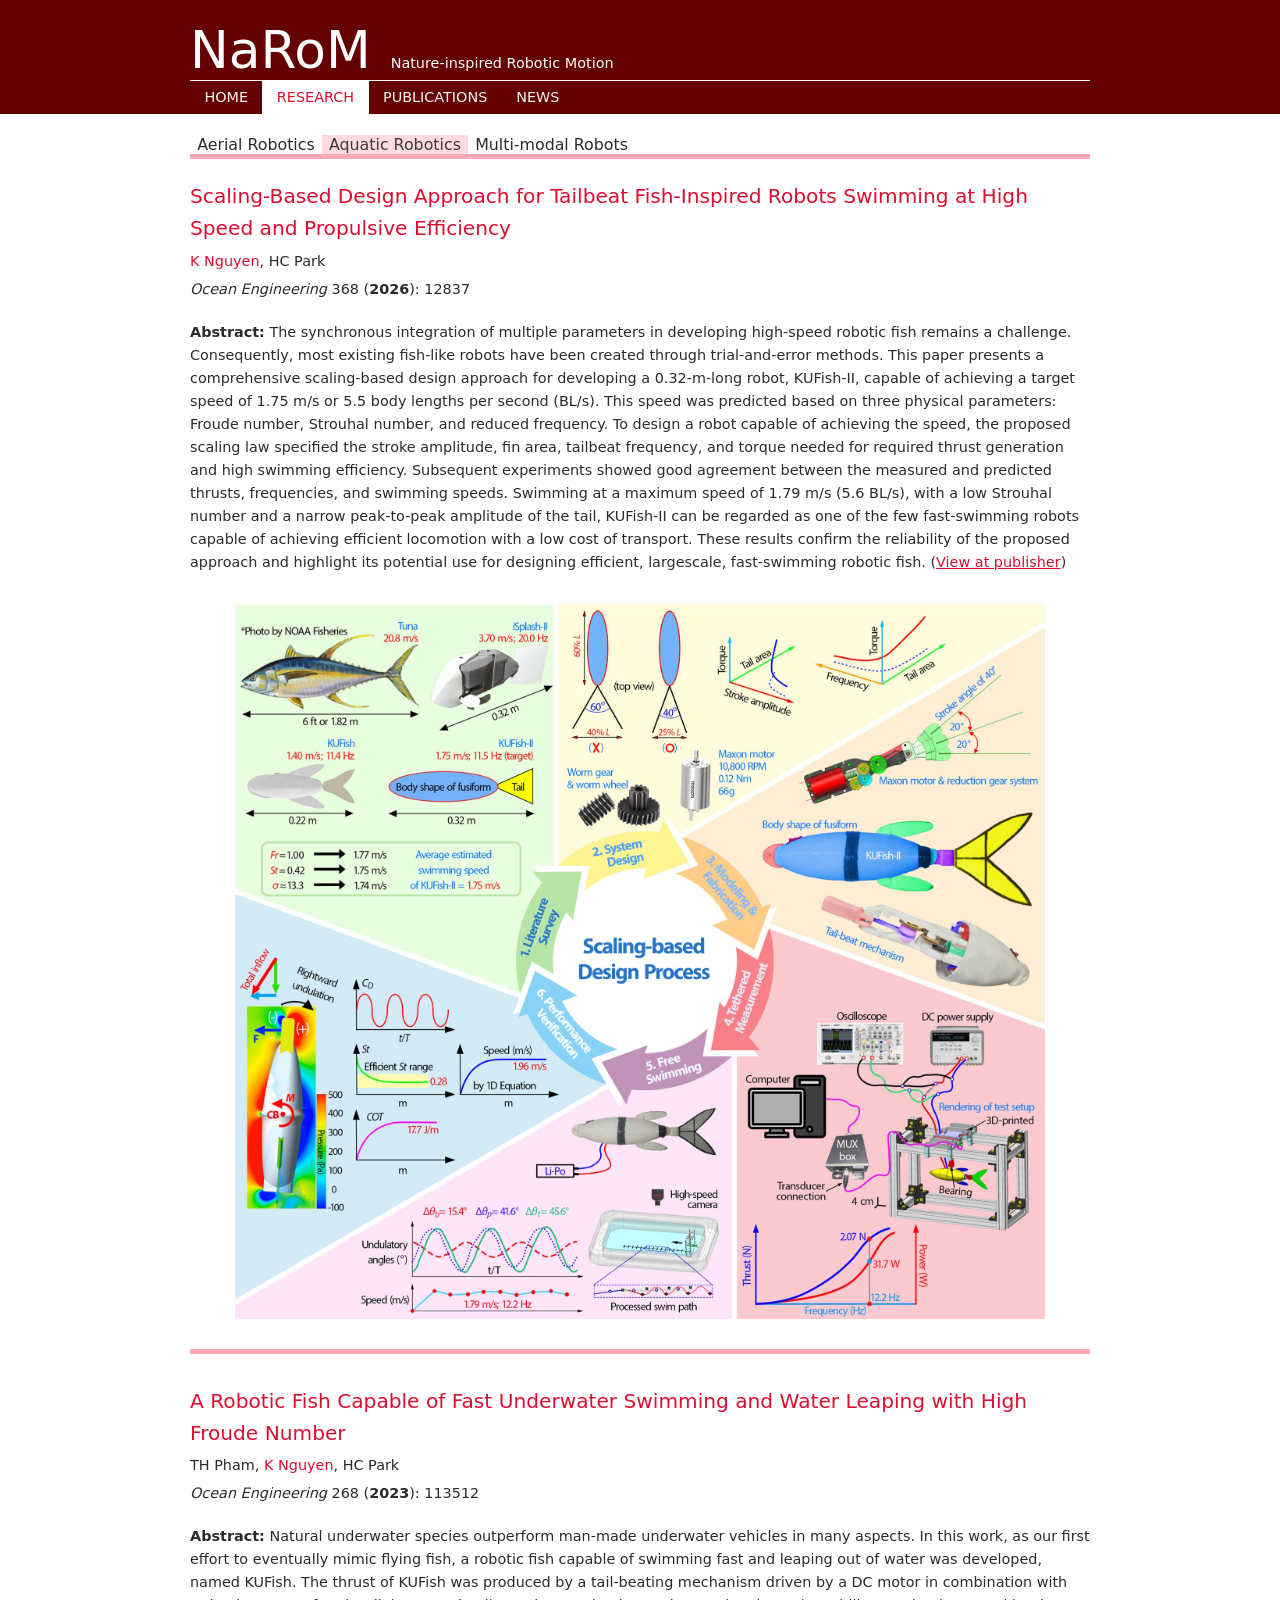
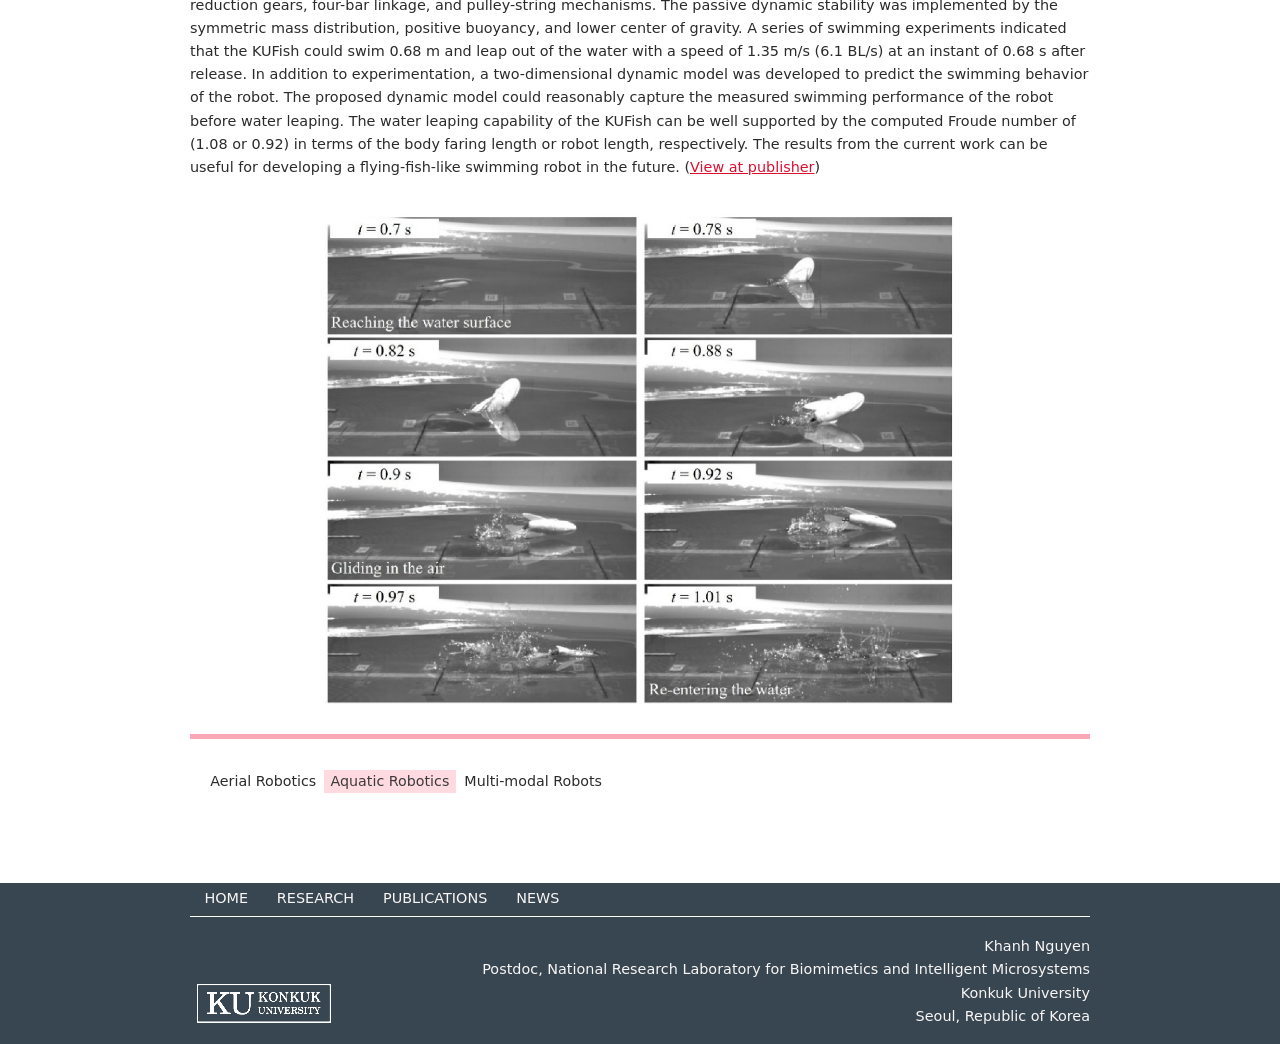
<file: index_research_aquatic_robotics.html>
<!DOCTYPE html>
<html lang="en">
  
<head>
<meta charset="UTF-8">
    <meta name="viewport" content="width=device-width, initial-scale=1.0, maximum-scale=1.0, user-scalable=no">
    <title>Nature-Informed Robotic Motion (NaRoM) Research Hub</title>
    <link rel="stylesheet" href="assets/css/styles.css">

</head>


<body>
<header> 
<div class="custom-background">
    <div class="bottom-meta">
    <div class="logo-section">
    <p class="narom">NaRoM</p>
      <div class="subtitle">
      <p style="margin-top: 2.0px;margin-left: 0px;">Nature-inspired Robotic Motion</p>
    </div>
    </div>
    </div>
<hr style="margin-top: 0px;margin-bottom: 0px;">
<nav>
<button class="btn">
<a style="color: rgb(250, 246, 246);" href="index.html">HOME</a></button>
<button class="btn" style="background-color: white;"> 
<a style="color: #dc0f31;" href="index_research.html">RESEARCH</a></button>
<button class="btn">
<a style="color: rgb(250, 246, 246);" href="index_publications.html">PUBLICATIONS</a></button>
<button class="btn"><a style="color: rgb(250, 246, 246);" href="index_news.html">NEWS</a></button>
</nav>
</div>
</header>
<nav class="project-links" style="margin-top: -30px;"> 
<p class="project-background" style="background-color: rgba(255, 255, 255, 0);">
<a class="inline-btn" href="index_research_aerial_robotics.html" style="text-decoration: none;">Aerial Robotics</a>
</p>
<p class="project-background" style="background-color: rgba(255, 255, 255, 0)">
<a class="inline-btn" href="index_research_aquatic_robotics.html" style="background-color: #ffdae0; color: #3b3b3b; text-decoration: none;">Aquatic Robotics</a>
</p>
<p class="project-background" style="background-color: rgba(255, 255, 255, 0)">
<a class="inline-btn" href="index_research_multilocomotion.html" style="text-decoration: none;">Multi-modal Robots</a>
</p>
</a></p></nav>

<main>
   <hr style="width: calc(var(--layout-width) * 1.0); max-width: var(--layout-max-width);
     border: 0; border-top: 5px solid #faa8b6; margin: 0px auto;">
    <section>
       
        <p class="project-background" style="background-color:  rgba(255, 255, 255, 0)"><a style="color: #dc0f31;font-weight: normal; font-size: 1.4em;" href="#">
        Scaling-Based Design Approach for Tailbeat Fish-Inspired Robots Swimming at High Speed and Propulsive Efficiency</a> </p>


        <p class="project-background" style="background-color: #ffffff00; margin-top: 5px;"><a style="font-weight: normal;" href="#">
        <a style="color: #dc0f31">K Nguyen</a>, HC Park</a></p>

        <p class="project-background" style="background-color: #ffffff00; margin-top: 5px;">
        <a style="font-style: italic;">Ocean Engineering</a> 368 (<strong>2026</strong>): 12837</a> </p>


        <p class="project-background" style="background-color: #ffffff00"><a class="project-background">
        <a style="font-weight: bold;" href="#">Abstract:</a> 
     The synchronous integration of multiple parameters in developing high-speed robotic fish remains a challenge. 
     Consequently, most existing fish-like robots have been created through trial-and-error methods. 
     This paper presents a comprehensive scaling-based design approach for developing a 0.32-m-long robot, KUFish-II, capable of achieving a target speed of 1.75 m/s or 5.5 body lengths per second (BL/s). 
     This speed was predicted based on three physical parameters: Froude number, Strouhal number, and reduced frequency. 
     To design a robot capable of achieving the speed, the proposed scaling law specified the stroke amplitude, fin area, tailbeat frequency, and torque needed for required thrust generation and high swimming efficiency. 
     Subsequent experiments showed good agreement between the measured and predicted thrusts, frequencies, and swimming speeds. 
     Swimming at a maximum speed of 1.79 m/s (5.6 BL/s), with a low Strouhal number and a narrow peak-to-peak amplitude of the tail, KUFish-II can be regarded as one of the few fast-swimming robots capable of achieving efficient locomotion with a low cost of transport. 
     These results confirm the reliability of the proposed approach and highlight its potential use for designing efficient, largescale, fast-swimming robotic fish.
         (<a href="http://dx.doi.org/10.2139/ssrn.5920304" target="_blank" 
         style="text-decoration: underline;color: #dc0f31">View at publisher</a>) </p>
        <img class="research-hero-image" src="assets/images/Fig_KUFish_II_a.jpg" 
        alt="Profile Photo" style="border-radius: 0%;  margin-top: 30px;">
              
  
        </section> 

    <hr style="width: calc(var(--layout-width) * 1.0); max-width: var(--layout-max-width);
     border: 0; border-top: 5px solid #faa8b6; margin: 30px auto;">
    <section>
        
        <p class="project-background" style="background-color:  rgba(255, 255, 255, 0)"><a style="color: #dc0f31;font-weight: normal; font-size: 1.4em;" href="#">
        A Robotic Fish Capable of Fast Underwater Swimming and Water Leaping with High Froude Number</a> </p>


        <p class="project-background" style="background-color: #ffffff00; margin-top: 5px;"><a style="font-weight: normal;" href="#">
        TH Pham, <a style="color: #dc0f31">K Nguyen</a>, HC Park</a></p>

        <p class="project-background" style="background-color: #ffffff00; margin-top: 5px;">
        <a style="font-style: italic;">Ocean Engineering</a> 268 (<strong>2023</strong>): 113512</a> </p>

        <p class="project-background" style="background-color: #ffffff00"><a class="project-background">
        <a style="font-weight: bold;" href="#">Abstract:</a> 
     Natural underwater species outperform man-made underwater vehicles in many aspects.
     In this work, as our first effort to eventually mimic flying fish, a robotic fish capable of swimming fast and leaping out of water was developed, named KUFish. 
     The thrust of KUFish was produced by a tail-beating mechanism driven by a DC motor in combination with reduction gears, four-bar linkage, and pulley-string mechanisms. 
     The passive dynamic stability was implemented by the symmetric mass distribution, positive buoyancy, and lower center of gravity. A series of swimming experiments indicated that the KUFish could swim 0.68 m and leap out of the water with a speed of 1.35 m/s (6.1 BL/s) at an instant of 0.68 s after release. 
     In addition to experimentation, a two-dimensional dynamic model was developed to predict the swimming behavior of the robot. The proposed dynamic model could reasonably capture the measured swimming performance of the robot before water leaping. 
     The water leaping capability of the KUFish can be well supported by the computed Froude number of (1.08 or 0.92) in terms of the body faring length or robot length, respectively. 
     The results from the current work can be useful for developing a flying-fish-like swimming robot in the future.
         (<a href="https://www.sciencedirect.com/science/article/pii/S0029801822027950" target="_blank" 
         style="text-decoration: underline;color: #dc0f31">View at publisher</a>)
         <img class="research-hero-image" src="assets/images/Fig_2023_leaping_fish.jpg" 
         alt="Profile Photo" style="border-radius: 0%;  margin-top: 30px; max-width: calc(var(--layout-max-width) * 0.7);">
        </p>
    </section> 

    
                            <script>
                                 // Add an event listener to the button for user interaction
                                document.addEventListener('click', () => {
                                    // Play the videos when the button is clicked
                                setTimeout(() => {
                                    document.getElementById('video1').play();
                                    document.getElementById('video2').play();
                                    document.getElementById('video3').play();
                                    document.getElementById('video4').play();
                                    document.getElementById('video5').play();
                                },1000);
                            }, { once: true }); // Ensure the event listener runs only once
                            </script>
        </section>
</section> 
       <hr style="width: calc(var(--layout-width) * 1.0); max-width: var(--layout-max-width);
     border: 0; border-top: 5px solid #faa8b6; margin: 30px auto;">
 <section>
<nav style="margin-top: -20px;">    
<p class="project-background" style="background-color: rgba(255, 255, 255, 0);">
</p>
 
<p class="project-background" style="background-color: rgba(255, 255, 255, 0);">
<a class="inline-btn" href="index_research_aerial_robotics.html" style="text-decoration: none;">Aerial Robotics</a>
</p>
<p class="project-background" style="background-color: rgba(255, 255, 255, 0)">
<a class="inline-btn" href="index_research_aquatic_robotics.html" style="background-color: #ffdae0; color: #3b3b3b; text-decoration: none;">Aquatic Robotics</a>
</p>
<p class="project-background" style="background-color: rgba(255, 255, 255, 0)">
<a class="inline-btn" href="index_research_multilocomotion.html" style="text-decoration: none;">Multi-modal Robots</a>
</p>
</a></p></nav>


</main>
<div class="custom-background-end">
<nav>


<button class="btn">
<a style="color: rgb(250, 246, 246);" href="index.html">HOME</a></button>


<button class="btn" style="background-color: white;"> 
<a style="color: #dc0f31;" href="index_research.html">RESEARCH</a></button>

<button class="btn">
<a style="color: rgb(250, 246, 246);" href="index_publications.html">PUBLICATIONS</a></button>


<button class="btn"><a style="color: rgb(250, 246, 246);" href="index_news.html">NEWS</a></button>

</nav>

   <hr style="margin-top: 0px;margin-bottom: 20px;">
    <div class="bottom-meta">
    <img class="ku-logo-bottom" src="assets/images/Konkuk_University_logotype.png" alt="Konkuk University logo">
    <div class="bottom-info" >
    <p>Khanh Nguyen</p>
    <p>Postdoc, National Research Laboratory for Biomimetics and Intelligent Microsystems</p>
    <p>Konkuk University</p>
    <p>Seoul, Republic of Korea</p>
</div>

</div>

</div>
</body>
</html>
</file>
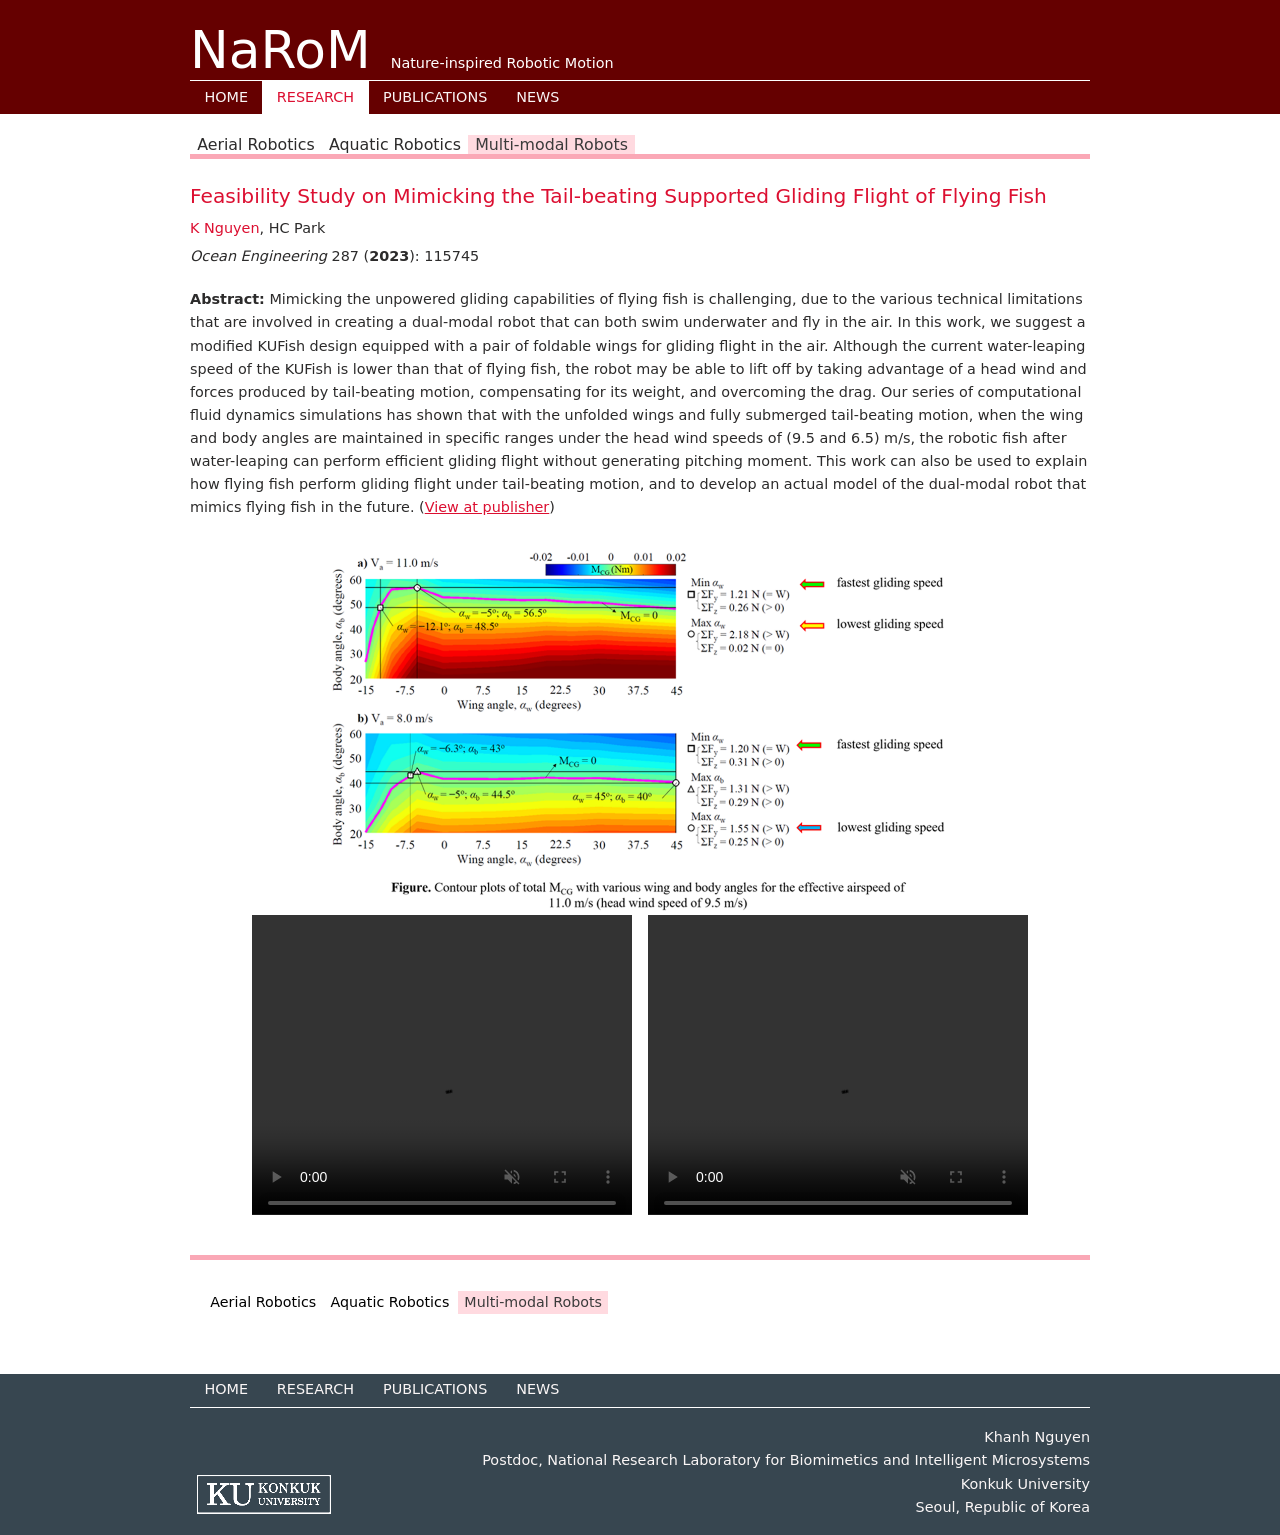
<file: index_research_multilocomotion.html>
<!DOCTYPE html>
<html lang="en">
  
<head>
<meta charset="UTF-8">
    <meta name="viewport" content="width=device-width, initial-scale=1.0, maximum-scale=1.0, user-scalable=no">
    <title>Nature-Informed Robotic Motion (NaRoM) Research Hub</title>
    <link rel="stylesheet" href="assets/css/styles.css">
</head>


<body>

<header> 


<div class="custom-background">
    <div class="bottom-meta">
    <div class="logo-section">
    <p class="narom">NaRoM</p>
      <div class="subtitle">
      <p style="margin-top: 2.0px;margin-left: 0px;">Nature-inspired Robotic Motion</p>
    </div>
    </div>

    </div>
<hr style="margin-top: 0px;margin-bottom: 0px;">
<nav>
<button class="btn">
<a style="color: rgb(250, 246, 246);" href="index.html">HOME</a></button>
<button class="btn" style="background-color: white;"> 
<a style="color: #dc0f31;" href="index_research.html">RESEARCH</a></button>
<button class="btn">
<a style="color: rgb(250, 246, 246);" href="index_publications.html">PUBLICATIONS</a></button>
<button class="btn"><a style="color: rgb(250, 246, 246);" href="index_news.html">NEWS</a></button>
</nav>
</div>
</header>

<nav class="project-links" style="margin-top: -30px;"> 
 
<p class="project-background" style="background-color: rgba(255, 255, 255, 0);">
<a class="inline-btn" href="index_research_aerial_robotics.html" style="text-decoration: none;">  Aerial Robotics  </a>
</p>
<p class="project-background" style="background-color: rgba(255, 255, 255, 0)">
<a class="inline-btn" href="index_research_aquatic_robotics.html" style="text-decoration: none;">  Aquatic Robotics  </a>
</p>
<p class="project-background" style="background-color: rgba(255, 255, 255, 0)">
<a class="inline-btn" href="index_research_multilocomotion.html" style="background-color: #ffdae0; color: #3b3b3b; text-decoration: none;">  Multi-modal Robots  </a>
</p>
</a></p></nav>
<main>

   <hr style="width: calc(var(--layout-width) * 1.0); max-width: var(--layout-max-width);
     border: 0; border-top: 5px solid #faa8b6; margin: 0px auto;">

<section>

        <p class="project-background" style="background-color:  rgba(255, 255, 255, 0)"><a style="color: #dc0f31;font-weight: normal; font-size: 1.4em;" href="#">
         Feasibility Study on Mimicking the Tail-beating Supported Gliding Flight of Flying Fish</a> </p>

        <p class="project-background" style="background-color: #ffffff00; margin-top: 5px;"><a style="font-weight: normal;" href="#">
        <a style="color: #dc0f31">K Nguyen</a>, HC Park</a></p>

        <p class="project-background" style="background-color: #ffffff00; margin-top: 5px;">
        <a style="font-style: italic;">Ocean Engineering</a> 287 (<strong>2023</strong>): 115745</a> </p>

        <p class="project-background" style="background-color: #ffffff00"><a class="project-background">
        <a style="font-weight: bold;" href="#">Abstract:</a> Mimicking the unpowered gliding capabilities of flying fish is challenging, due to the various technical limitations that are involved in creating a dual-modal robot that can both swim underwater and fly in the air. 
         In this work, we suggest a modified KUFish design equipped with a pair of foldable wings for gliding flight in the air. 
         Although the current water-leaping speed of the KUFish is lower than that of flying fish, the robot may be able to lift off by taking advantage of a head wind and forces produced by tail-beating motion, compensating for its weight, and overcoming the drag. Our series of computational fluid dynamics simulations has shown that with the unfolded wings and fully submerged tail-beating motion, when the wing and body angles are maintained in specific ranges under the head wind speeds of (9.5 and 6.5) m/s, the robotic fish after water-leaping can perform efficient gliding flight without generating pitching moment.
         This work can also be used to explain how flying fish perform gliding flight under tail-beating motion, and to develop an actual model of the dual-modal robot that mimics flying fish in the future. 
         (<a href="https://doi.org/10.1016/j.oceaneng.2023.115745" target="_blank" 
         style="text-decoration: underline;color: #dc0f31">View at publisher</a>) </p>


         <img class="research-hero-image" src="assets/images/Fig_Gliding_fish_results.jpg" 
         alt="Profile Photo" style="border-radius: 0%;  margin-top: 30px; max-width: calc(var(--layout-max-width) * 0.7);">
                 

                <div style="display: flex; justify-content: center; gap: 16px; flex-wrap: wrap;">
                        <video id="video1" controls autoplay muted loop width="380" height="310" style="clip-path: inset(0 0 10px 0);">
                            <source src="assets/videos/Video-Body angle = 30deg.mp4" type="video/mp4">
                            Your browser does not support the video tag.
                        </video>
                        <video id="video2" controls autoplay muted loop width="380" height="310" style="clip-path: inset(0 0 10px 0);">
                            <source src="assets/videos/Video-Body angle = 60deg.mp4" type="video/mp4">
                            Your browser does not support the video tag.
                        </video>
                </div> 
    </section>





    
                            <script>
                                 // Add an event listener to the button for user interaction
                                document.addEventListener('click', () => {
                                    // Play the videos when the button is clicked
                                setTimeout(() => {
                                    document.getElementById('video1').play();
                                    document.getElementById('video2').play();
                                    document.getElementById('video3').play();
                                    document.getElementById('video4').play();
                                    document.getElementById('video5').play();
                                },1000);
                            }, { once: true }); // Ensure the event listener runs only once
                            </script>
        </section>

</section> 
       <hr style="width: calc(var(--layout-width) * 1.0); max-width: var(--layout-max-width);
     border: 0; border-top: 5px solid #faa8b6; margin: 30px auto;">
 <section>

<nav style="margin-top: -20px;">   

<p class="project-background" style="background-color: rgba(255, 255, 255, 0);">
<a class="btn inline-btn" href="index_research_aerial_robotics.html" style="text-decoration: none;">  Aerial Robotics  </a>
</p>
<p class="project-background" style="background-color: rgba(255, 255, 255, 0)">
<a class="btn inline-btn" href="index_research_aquatic_robotics.html" style="text-decoration: none;">  Aquatic Robotics  </a>
</p>
<p class="project-background" style="background-color: rgba(255, 255, 255, 0)">
<a class="inline-btn" href="index_research_multilocomotion.html" style="background-color: #ffdae0; color: #3b3b3b; text-decoration: none;">  Multi-modal Robots  </a>
</p>
    </a></p></nav>


</main>

<div class="custom-background-end">
<nav>
<button class="btn">
<a style="color: rgb(250, 246, 246);" href="index.html">HOME</a></button>
<button class="btn" style="background-color: white;"> 
<a style="color: #dc0f31;" href="index_research.html">RESEARCH</a></button>
<button class="btn">
<a style="color: rgb(250, 246, 246);" href="index_publications.html">PUBLICATIONS</a></button>
<button class="btn"><a style="color: rgb(250, 246, 246);" href="index_news.html">NEWS</a></button>
</nav>

    <hr style="margin-top: 0px;margin-bottom: 20px;">
    <div class="bottom-meta">
    <img class="ku-logo-bottom" src="assets/images/Konkuk_University_logotype.png" alt="Konkuk University logo">
    <div class="bottom-info" >
    <p>Khanh Nguyen</p>
    <p>Postdoc, National Research Laboratory for Biomimetics and Intelligent Microsystems</p>
    <p>Konkuk University</p>
    <p>Seoul, Republic of Korea</p>
</div>

</div>

</div>
</body>
</html>
</file>
<file: assets/css/styles.css>
/* Apply the font to the entire webpage  <img src="assets/images/F2_Gliding_fish.jpg" alt="Profile Photo" style="height: auto; max-height: 155px; border-radius: 0%;"> */
h1, h2, h3, h4, h5, h6, p, a, li {
    font-family: system-ui, -apple-system, BlinkMacSystemFont, 'Segoe UI', Roboto, Oxygen, Ubuntu, Cantarell, 'Open Sans', 'Helvetica Neue', sans-serif;
    text-align: left;
    margin: 0px;
    margin-bottom: 20px;
    padding: 0.2;
    background-color: transparent; /* <img src="assets/images/Fish_animated_photo.jpg" alt="Profile Photo" style="height: auto; max-height: 150px; border-radius: 10%;">     Optional: Light background color */
    color: rgb(44, 43, 43); /* Default text color */
    zoom: 100%;
    text-decoration: none; /* Removes underline */
}

:root {
    --content-width: 85%;
    --content-max-width: 1000px;
    --layout-width: calc(var(--content-width) * 0.9);
    --layout-max-width: calc(var(--content-max-width) * 0.9);
    --sitename-size: 1.8em;
    --ku-logo-size: 53px;
}

/* Container styling */
.Sitename {
    font-family: system-ui, -apple-system, BlinkMacSystemFont, 'Segoe UI', Roboto, Oxygen, Ubuntu, Cantarell, 'Open Sans', 'Helvetica Neue', sans-serif;
    font-size: calc(var(--sitename-size) * 0.5);
    font-style: normal;
    font-weight: normal;
    margin-top: 30px;
    margin-bottom: 0px;
    text-align: center;
    padding-left: 0;

    color: rgb(250, 246, 246);
    grid-column: 1;
    justify-self: start;
}

.logo-section {
    display: flex;
    align-items: baseline;
    flex-wrap: nowrap;
    gap: 20px;
    margin-top: 20px;
    grid-column: 1;
}

.narom {
    font-family: system-ui, -apple-system, BlinkMacSystemFont, 'Segoe UI', Roboto, Oxygen, Ubuntu, Cantarell, 'Open Sans', 'Helvetica Neue', sans-serif;
    font-size: calc(var(--sitename-size) * 1.8);
    color: rgb(255, 255, 255);
    margin: 0;
    padding: 0;
    font-weight: normal;
    white-space: nowrap;
}

.subtitle {
    display: inline-flex;
    align-items: baseline;
    gap: 0.4em;
    white-space: nowrap;
}

.subtitle p {
    font-family: system-ui, -apple-system, BlinkMacSystemFont, 'Segoe UI', Roboto, Oxygen, Ubuntu, Cantarell, 'Open Sans', 'Helvetica Neue', sans-serif;
    font-size: calc(var(--sitename-size) * 0.5);
    color: rgb(255, 255, 255);
    margin: 0;
    line-height: 1;
    text-align: left;
}

.profile-pic {
    display: block;
    margin: auto;
    height: auto;
    width: calc(var(--layout-width)*0.45);
    max-width: calc(var(--layout-max-width) *0.45);
    object-fit: contain;
    mix-blend-mode: screen;
    margin-left: 0px;
    margin-top: 25px;
    margin-bottom: 0px;
    border-radius: 50%;
}
.sidebar-column-pic {
    margin-left: -170px;
    margin-right: 0px;
    background-color: #ffffff00;
    padding: 0px;
    border-radius: 0px;
}
.brand-row { /* Container for the site name and logo */
    width: 100%;
    margin: 0;
    padding: 0 calc((100% - var(--layout-width)) / 20);
    display: grid;
    grid-template-columns: auto 1fr auto;
    align-items: center;
    justify-items: start;
}

.ku-logo-top {
    height: var(--ku-logo-size);
    width: auto;
    object-fit: contain;
    filter: grayscale(1) brightness(0.9) contrast(4);
    mix-blend-mode: screen;

    margin-top: 16px;
    margin-bottom: 5px;
    grid-column: 3;
    justify-self: end;
}

body {
    transform: scale(1); /* Ensures the content is scaled to 100% */
    transform-origin: 0 0; /* Ensures scaling starts from the top-left corner */
    width: 100%; /* Prevents horizontal scrollbars */
    height: 100%; /* Prevents vertical scrollbars */
    overflow: auto; /* Hides any overflow caused by scaling */
    margin: 0; /* Removes default margin */
    padding: 0; /* Removes default padding */
}

/* Header styling */
header {
    display: block;
    margin-bottom: 50px;
}
header img {
    max-height: 500px; /* Ensures the image height adjusts dynamically */
    width: auto; /* Maintains the aspect ratio */
    border-radius: 10%; /* Optional: Rounded corners */
}

header div {
    flex: 1; /* Ensures the text takes up the remaining space */
    margin-left: 0px;
}

header h1, header p {
    font-size: 4em;
    font-style: normal;
    font-weight: normal;
    margin-left: 0px;
}

nav { /* Length of the buttons */
    display: grid;
    grid-template-columns: repeat(4, max-content);
    align-items: stretch;
    justify-content: left;
    gap: 0;
    /* total length of the buttons matches the hr width */
    width: calc(var(--layout-width) * 1.0);
    max-width: calc(var(--layout-max-width) * 1.0);
    margin: 0px auto;
    padding:0px;
    box-sizing: border-box;
}

nav .btn {
    width: fit-content;
}

nav.project-links {
    display: flex;
    position: relative;
    isolation: isolate;
    width: calc(var(--layout-width) * 1.0);
    max-width: calc(var(--layout-max-width) * 1.0);
    align-items: center;
    justify-content: flex-start;
}

nav.project-links::before {
    content: "";
    position: absolute;
    inset: 0;
    z-index: -1;
    background-color: transparent;
}

nav.project-links > .project-background {
    width: auto;
    max-width: none;
    margin: 0;
}

nav.project-links .inline-btn {
    margin: 0;
}

.project-nav {
    display: flex;
    align-items: baseline;
    justify-content: space-between;
    width: calc(var(--layout-width) * 1.0);
    max-width: calc(var(--layout-max-width) * 1.0);
    margin: 30px auto 0;
}

.project-nav span,
.project-nav a {
    margin: 0;
    padding: 0;
    white-space: nowrap;
    font-size: 1.8em;
}

.project-nav span {
    color: #00c878;
}

.project-nav a {
    color: #dc0f31;
    text-decoration: underline;
}

/* Section styling */
section {
    margin-bottom: 0px;
}

section h2 {
    font-size: 1.8em;
    font-style: normal;
    font-weight: normal;
    margin-left: 0px;
    color: #DC0F31;;
}


@media (max-width: 1024px) {
    .responsive-section {
        padding: 16px 8px;
    }
}

@media (max-width: 768px) {
    .responsive-section {
        padding: 12px 6px;
    }
}

@media (max-width: 600px) {
    .custom-background > nav {
        width: calc(var(--layout-width) * 1.0);
        max-width: calc(var(--layout-max-width) * 1.0);
        grid-template-columns: 0.8fr 1fr 1.4fr 0.8fr;
    }

    .custom-background > nav .btn,
    .custom-background > nav .btn:hover {
        width: 100%;
        min-width: 0;
        font-size: 0.8em;
    }

    .custom-background > nav .btn a {
        width: 100%;
        padding: 0.5em 0.1em;
        justify-content: center;
        font-size: 0.85em;
    }

    nav.project-links {
        display: flex;
        flex-wrap: wrap;
        gap: 0;
        align-items: stretch;
        overflow: hidden;
    }

    nav.project-links > .project-background {
        width: 50%;
        max-width: 50%;
        box-sizing: border-box;
    }

    nav.project-links .inline-btn {
        display: block;
        width: 100%;
        padding: 0.2em 0.1em;
        text-align: center;
        white-space: normal;
        box-sizing: border-box;
    }

    .research-field-card {
        grid-template-columns: 1fr;
        gap: 12px;
        padding: 14px 12px;
        margin-bottom: 12px;
    }

    .research-field-card:nth-child(even) .research-field-figure {
        order: 0 !important;
    }

    .project-nav {
        display: grid;
        grid-template-columns: repeat(4, minmax(0, 1fr));
        gap: 0;
        align-items: baseline;
    }

    .project-nav a,
    .project-nav span {
        min-width: 0;
        font-size: 1.1em;
        white-space: normal;
    }


}

@media (max-width: 768px) {
    nav.project-links {
        width: calc(var(--layout-width) * 1.0) !important;
        max-width: calc(var(--layout-max-width) * 1.0) !important;
        display: grid !important;
        grid-template-columns: repeat(2, minmax(0, 1fr)) !important;
        gap: 0 !important;
        margin: -30px auto 0 !important;
        overflow: visible;
    }

    nav.project-links > .project-background {
        width: auto !important;
        max-width: none !important;
        margin: 0 !important;
        box-sizing: border-box;
    }

    nav.project-links .inline-btn {
        display: block;
        width: 100% !important;
        min-width: 0 !important;
        padding: 0.35em 0.2em !important;
        font-size: clamp(0.75rem, 3.8vw, 1rem) !important;
        line-height: 1.2;
        text-align: center;
        white-space: normal;
        box-sizing: border-box;
    }

    .research-field-cards {
        width: calc(100% - 24px);
        max-width: none;
        margin: 0 12px;
    }

    .research-field-card,
    .aquatic-research-card {
        display: grid;
        grid-template-columns: 1fr !important;
        gap: 12px;
        width: 100%;
        padding: 14px 12px;
        box-sizing: border-box;
    }

    .research-field-card:nth-child(even) .research-field-figure {
        order: 0 !important;
    }

    .research-field-text {
        margin: -14px 0;
        padding: 14px 12px;
        font-size: 1rem;
        line-height: 1.45;
    }

    .research-field-figure,
    .research-field-figure img,
    .research-field-figure video {
        width: 100%;
        max-width: 100%;
        height: auto;
    }

    .research-field-figure img,
    .research-field-figure video,
    .research-field-card:first-child .research-field-figure video,
    .aquatic-research-card .research-field-figure img {
        max-height: 240px;
    }
}

/* Container styling */
.container {
    width: 95%;            /* Wider on mobile */
    max-width: 1200px;
    margin: 0 auto;
    padding: 10px;
}




.italic {
    font-size: 0.9em;
    font-style: italic;
    font-weight: normal;
    margin-top: 30px;
    margin-bottom: -10px;
    margin-left: 0px;

    color: rgb(44, 43, 43, 0.5);
}

section p {
    color: rgb(44, 43, 43);
    font-size: 0.9em;
    text-align: left;
    line-height: 1.6;
    display: block;
    margin-top: 10px;
}

/* Footer styling */
footer {
    text-align: center;
    margin-top: 20px;
    font-size: 0.9em;
    color: #DC0F31;
}

.custom-background p, .custom-background a,
.custom-background-end p, .custom-background-end a {
    background-color: transparent; /* Ensure no background color is applied to <p> */
    height: fit-content;
}

/* Two-column layout for page sections */
.column-layout {
    display: grid;
    grid-template-columns: 0.45fr 0.55fr;  /* Responsive columns */
    gap: 0px;
    margin: 0 auto 10px auto;
    width: calc(var(--layout-width) * 1.0);
    max-width: calc(var(--layout-max-width) * 1.0);
    justify-content: center;
}
.main-column {
    background-color: #ffffff00;
    padding: 0px;
    border-radius: 0px;
    margin-left: 0px;/* DO NOT TOUCH */
}

.sidebar-column {
    margin-left: 30px;
    margin-right: 0px;
    background-color: #ffffff00;
    padding: 0px;
    border-radius: 0px;

}

/* Two-column layout for page sections */
.column-layout-profile-pic {
    display: grid;
    grid-template-columns: 0.35fr 0.65fr;  /* Responsive columns */
    gap: 0px;
    margin: 0 auto 10px auto;
    width: calc(var(--layout-width) * 1.0);
    max-width: calc(var(--layout-max-width) * 1.0);
    justify-content: center;
}


.main-column-pic {
    background-color: #ffffff00;
    padding: 0px;
    border-radius: 0px;
    margin-left: 0px;/* DO NOT TOUCH */
}



.custom-background {
    background-color: #650000; /* Dark green background color */
    width: 100%; /* Set the width to 100% of the parent container */
    height: fit-content;/* Ends exactly at the bottom of the nav buttons */
    margin: 0px auto; /* Center the div horizontally */
    padding: 0px; /* Add padding inside the div */
    border-radius: 0px; /* Optional: Add rounded corners */
}
.project-background {
    background-color: #ff5b767e; /* Light green background color */
    width: calc(var(--layout-width) * 1.0);
    max-width: calc(var(--layout-max-width) * 1.0);
    text-align: left;
    height: fit-content;/* Ends exactly at the bottom of the nav buttons */
    margin: 0px auto; /* Center the div horizontally */
    padding: 0px auto; /* Add padding inside the div */
    border-radius: 0px; /* Optional: Add rounded corners */
    margin-top: 20px; /* Optional: Add rounded corners */

}

.research-field-cards {
    width: calc(var(--layout-width) * 1.0);
    max-width: calc(var(--layout-max-width) * 1.0);
    margin: 0 auto;
}

.research-field-card {
    display: grid;
    grid-template-columns: minmax(0, 0.7fr) minmax(360px, 1.3fr);
    gap: 28px;
    align-items: start;
    padding: 18px 24px;
    margin: 0 0 18px;
}

.research-field-card:nth-child(even) .research-field-figure {
    order: -1;
}

.research-field-card p {
    margin: 0;
    text-align: left;
}

.research-field-text {
    display: block;
    align-self: stretch;
    box-sizing: border-box;
    margin: -18px 0;
    padding: 18px 20px;
    color: #2c2b2b;
    text-decoration: none;
    border-left: 5px solid transparent;
}

.research-field-text strong {
    color: #dc0f31;
}

.research-field-text:hover {
    color: #2c2b2b;
    border-left-color: #faa8b6;
    background-color: #ffdae0;
}

.research-field-text:hover strong {
    color: #dc0f31;
}

.research-field-figure {
    margin: 0;
}

.research-field-figure img,
.research-field-figure video {
    display: block;
    width: 100%;
    max-height: 240px;
    object-fit: contain;
}

.research-field-card:first-child .research-field-figure video {
    max-height: 340px;
}

.aquatic-research-card {
    grid-template-columns: minmax(350px, 0.6fr) minmax(0, 1.2fr);
}

.aquatic-research-card .research-field-text {
    font-size: 0.9em;
}

.aquatic-research-card .research-field-figure img {
    max-height: 350px;
    object-position: left top;
}

.aquatic-research-card .research-field-figure {
    justify-self: start;
}

@media (max-width: 380px) {
    .research-field-card,
    .aquatic-research-card {
        grid-template-columns: 1fr;
    }
}

.custom-background-end {
    background-color: rgb(55, 70, 80);
    width: 100%;
    height: fit-content;/* Ends exactly at the bottom of the nav buttons */
    margin: 40px 0 0 0;
    padding: 0 0 14px 0;
    
}

.bottom-info {
    width: calc(var(--layout-width) * 1.0);
    max-width: calc(var(--layout-max-width) * 1.0);
    margin: 0;
}

.bottom-meta {
    width: calc(var(--layout-width) * 1.0);
    max-width: calc(var(--layout-max-width) * 1.0);
    margin: 0 auto;
    display: flex;
    justify-content: space-between;
    align-items: flex-end;
    column-gap: 18px;
}

.ku-logo-bottom {
    height: var(--ku-logo-size);
    width: auto;
    object-fit: contain;
    filter: grayscale(1) brightness(0.9) contrast(4);
    mix-blend-mode: screen;
    margin-top: 2px;
    border-radius: 0px; /* Optional: Add rounded corners */
}

.top-info p {
    color: rgb(250, 246, 246);
    text-align: left;
    margin-bottom: 4px;
    line-height: 1.35;
    font-family: system-ui, -apple-system, BlinkMacSystemFont, 'Segoe UI', Roboto, Oxygen, Ubuntu, Cantarell, 'Open Sans', 'Helvetica Neue', sans-serif;
}
.bottom-info p {
    color: rgb(250, 246, 246);
    text-align: right;
    margin-bottom: 4px;
    line-height: 1.35;
    font-size: 0.9em;
    font-family: system-ui, -apple-system, BlinkMacSystemFont, 'Segoe UI', Roboto, Oxygen, Ubuntu, Cantarell, 'Open Sans', 'Helvetica Neue', sans-serif;
}

.btn {
  color: rgb(0, 0, 0) !important;
  cursor: pointer; /* Hand cursor on hover */
  margin-left: 0;
  background-color: transparent; /* Blue background */
    width: 100%;
    min-width: 0;
    padding: 0;
  border: none; /* Remove border */
    border-radius: 0px; /* Rounded corners */
    font-size: calc(var(--sitename-size) * 0.5);
    text-align: center;
    white-space: nowrap;
    text-decoration: none; /* Remove underline from links */
border-radius: 0px; /* Optional: Add rounded corners */
}
.btn:hover {
  color: #dc0f31 !important;
  background-color: rgba(228, 228, 228, 0.491); /* Blue background */
  cursor: pointer; /* Hand cursor on hover */
    margin-left: 0;
    width: fit-content;
    text-align: center;
    white-space: nowrap;
        border-radius: 0px; /* Optional: Add rounded corners */

}

nav .btn a {
    display: inline-flex;
    align-items: center;
    justify-content: left;
    width: auto;
    padding: 0.6em 1.0em; /* Approximate 1.1× text width by adding extra horizontal space */
    margin: 0;
    line-height: 1.1;
    box-sizing: border-box;
    text-align: center;
    border-radius: 0px; /* Optional: Add rounded corners */
    
}

.custom-background-end .btn:hover {
    background-color: transparent;
}

.custom-background-end .btn,
.custom-background-end .btn:hover {
    font-size: calc(var(--sitename-size) * 0.5);
    background-color: transparent !important;
     border-radius: 0px; /* Optional: Add rounded corners */
}


.inline-btn,
.inline-btn:hover {
    width: auto;
    min-width: fit-content;
    font-size: calc(var(--sitename-size) * 0.55);
    background-color: transparent;
    padding: 0em 0.45em;
    white-space: nowrap;
    display: inline-block;
}

.inline-btn:hover {
    background-color: #ffdae0;
    color: #000;
}

.custom-background + nav {
    column-gap: 14px;
}

.inline-btn a,
.inline-btn:hover a {
    display: inline-block;
    padding: 0em 0.5em;
    line-height: 1;
    white-space: nowrap;
}


.research-hero-image {
    display: block;
    margin: 0 auto;
    width: calc(var(--layout-width) * 1.0);
    max-width: calc(var(--layout-max-width) * 0.9);
    height: auto;
    border-radius: 0px; /* Optional: Add rounded corners */
}

.flapping-video video {
    display: block;
}

@media (max-width: 768px) {
    .flapping-video {
        height: auto !important;
        aspect-ratio: 2 / 1;
        margin: 0 auto 6px !important;
    }

    .flapping-video video {
        height: 100% !important;
    }
}

.custom-background-end .btn a,
.custom-background-end .btn:hover a {
    color: rgb(250, 246, 246) !important;
}

.custom-background-end hr {
    margin-top: 0;
    border-radius: 0px; /* Optional: Add rounded corners */

}


hr {
  border: none;
  height: 1px;
  background-color: #ffffff;
  margin: 10px auto;
        width: calc(var(--layout-width) * 1.0);
        max-width: calc(var(--layout-max-width) * 1.0);
  margin-bottom: 0px;
     
}


/* Responsive section styling */
.responsive-section {
    width: calc(var(--layout-width) * 1.0);
    max-width: calc(var(--layout-max-width) * 1.0);
    margin: 50px auto;
    margin-bottom: 50px;
    border-radius: 0px; /* Optional: Add rounded corners */

}

@media (min-width: 768px) {
    .container {
        width: 90%;        /* Slightly narrower on tablet/desktop */

    }
}

@media (min-width: 1024px) {
    .container {
        width: 85%;        /* Even narrower on larger screens */
    }
}

/* Responsive design for smaller screens */
@media (max-width: 1024px) {
        :root {
            --content-width: 90%;
        }

    .column-layout,
    .column-layout-profile-pic {
        grid-template-columns: 1fr;
    }
    
    .sidebar-column,
    .sidebar-column-pic {
        margin-left: 0px;
        margin-right: 0px;
        margin-top: 30px;
    }
    
}

@media (max-width: 768px) {
    .research-field-cards {
        width: calc(100% - 24px);
        max-width: none;
        margin: 0 12px;
    }

    .research-field-card,
    .aquatic-research-card {
        display: grid;
        grid-template-columns: 1fr !important;
        gap: 12px;
        width: 100%;
        padding: 14px 12px;
        box-sizing: border-box;
    }

    .research-field-card:nth-child(even) .research-field-figure {
        order: 0 !important;
    }

    .research-field-text {
        margin: -14px 0;
        padding: 14px 12px;
        font-size: 1rem;
        line-height: 1.45;
    }

    .research-field-figure,
    .research-field-figure img,
    .research-field-figure video {
        width: 100%;
        max-width: 100%;
        height: auto;
    }

    .research-field-figure img,
    .research-field-figure video,
    .research-field-card:first-child .research-field-figure video,
    .aquatic-research-card .research-field-figure img {
        max-height: 240px;
    }
}

@media (max-width: 768px) {
    nav.project-links {
        display: grid !important;
        grid-template-columns: repeat(2, minmax(0, 1fr)) !important;
        width: calc(var(--layout-width) * 1.0) !important;
        max-width: calc(var(--layout-max-width) * 1.0) !important;
        margin-left: auto !important;
        margin-right: auto !important;
        padding: 0 !important;
    }

    nav.project-links > .project-background {
        width: auto !important;
        max-width: none !important;
        margin: 0 !important;
        box-sizing: border-box;
    }

    nav.project-links .inline-btn {
        width: 100% !important;
        min-width: 0 !important;
        box-sizing: border-box;
        text-align: center;
        white-space: normal;
    }
}

@media (max-width: 768px) {
    :root {
        --content-width: 95%;
        --sitename-size: 1.4em;
        --ku-logo-size: clamp(34px, 8vw, 53px);
    }

    .brand-row {
        column-gap: 10px;
    }

    .ku-logo-top {
        margin-top: 14px;
        margin-bottom: 7px;
    }

    .Sitename {
        margin-bottom: 8px;
    }

    .logo-section {
        flex-wrap: nowrap;
        align-items: baseline;
        gap: 8px;
        white-space: nowrap;
    }
    .profile-pic {
    display: block;
    margin: auto;
    height: auto;
    width: 110px;
    max-width: 110px;
    object-fit: cover;
    mix-blend-mode: screen;
    margin-left: 0px;
    margin-top: 10px;
    margin-bottom: -10px;
    border-radius: 50%;
}
    .narom {
        font-size: calc(var(--sitename-size) * 1.3);
        white-space: nowrap;
        margin: 0;
    }

    .subtitle {
        display: inline-flex;
        align-items: baseline;
        gap: 0.4em;
        white-space: nowrap;
    }

    .subtitle p {
        display: inline-block;
        font-size: calc(var(--sitename-size) * 0.5);
        margin: 0;
    }
    .btn,
    .btn:hover,
    .nav .btn a,
    .nav .btn:hover a,
    .inline-btn,
    .inline-btn:hover,
    .inline-btn a,
    .inline-btn:hover a {
      font-size: calc(var(--sitename-size) * 0.7);
    }

    .bottom-meta {
        align-items: center;
    }

    nav {
        grid-template-columns: repeat(4, max-content);
        padding: 0;
    }
    
}
</file>
